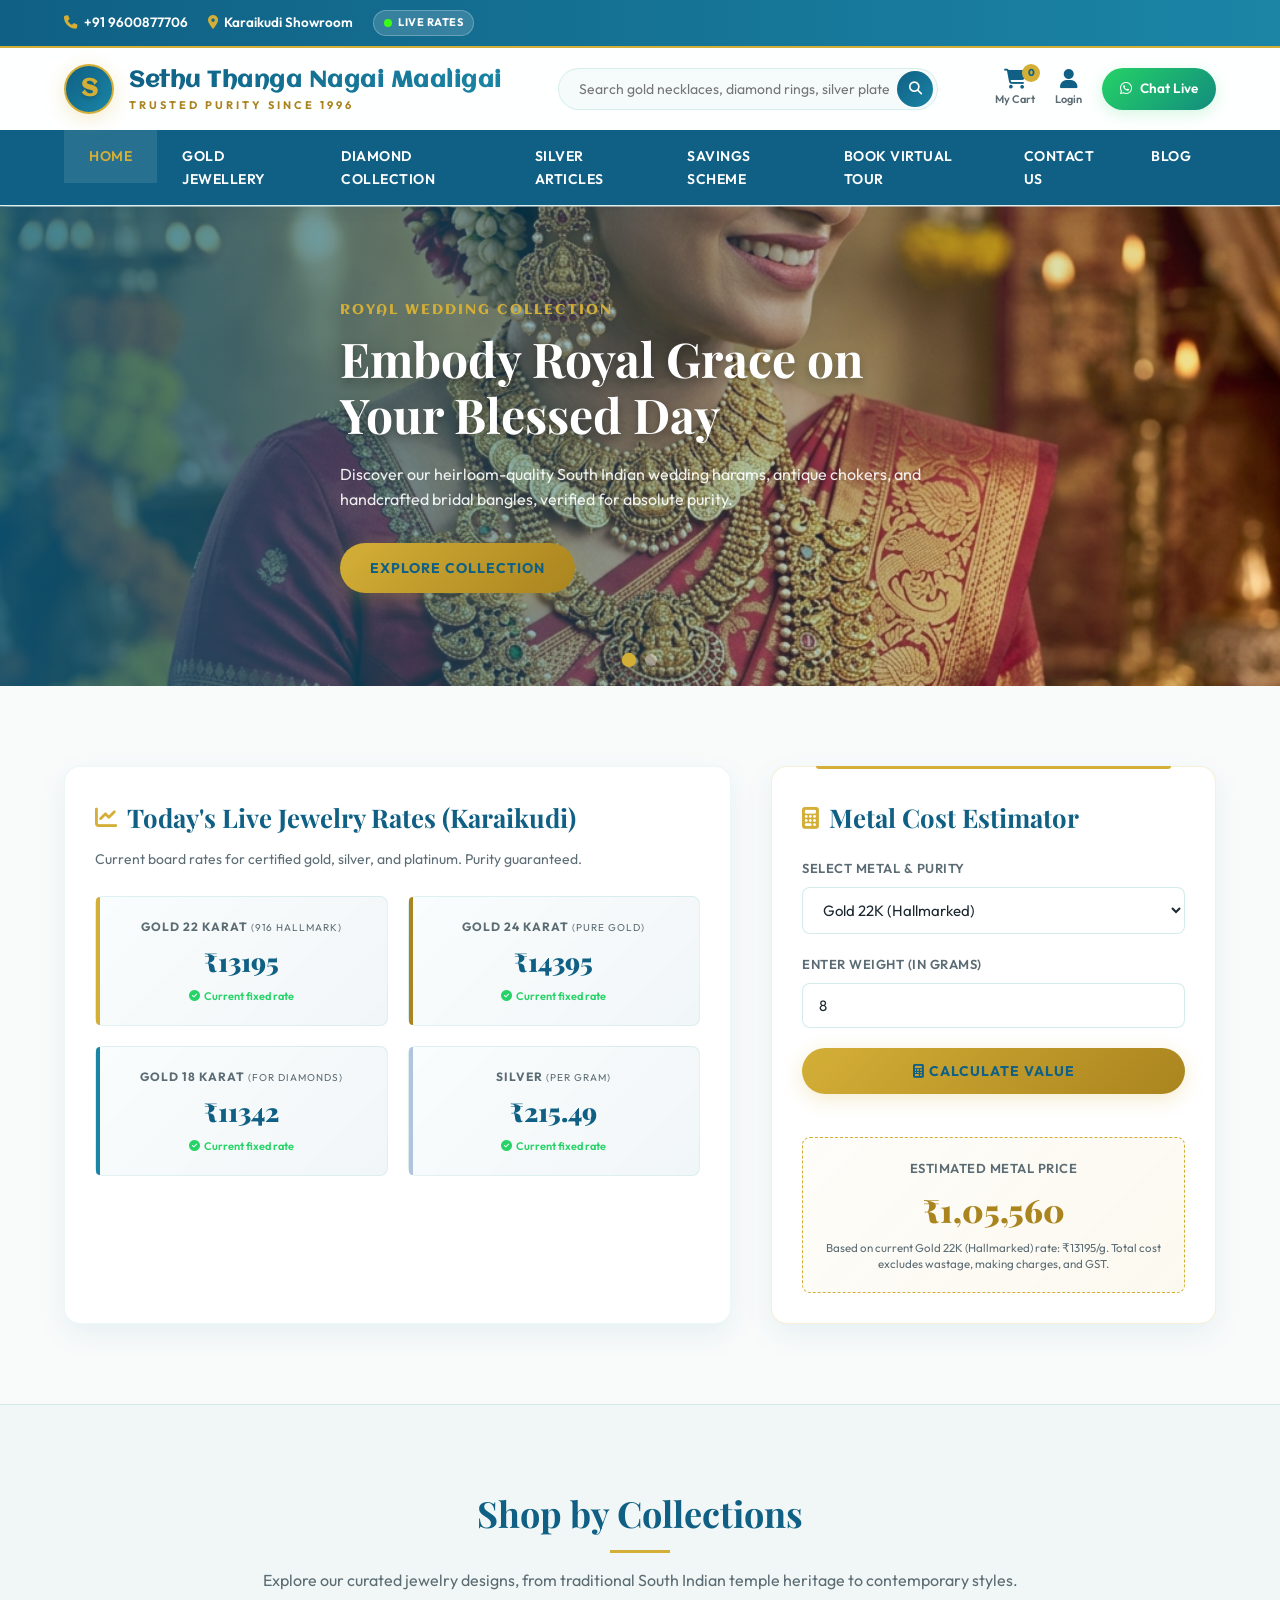
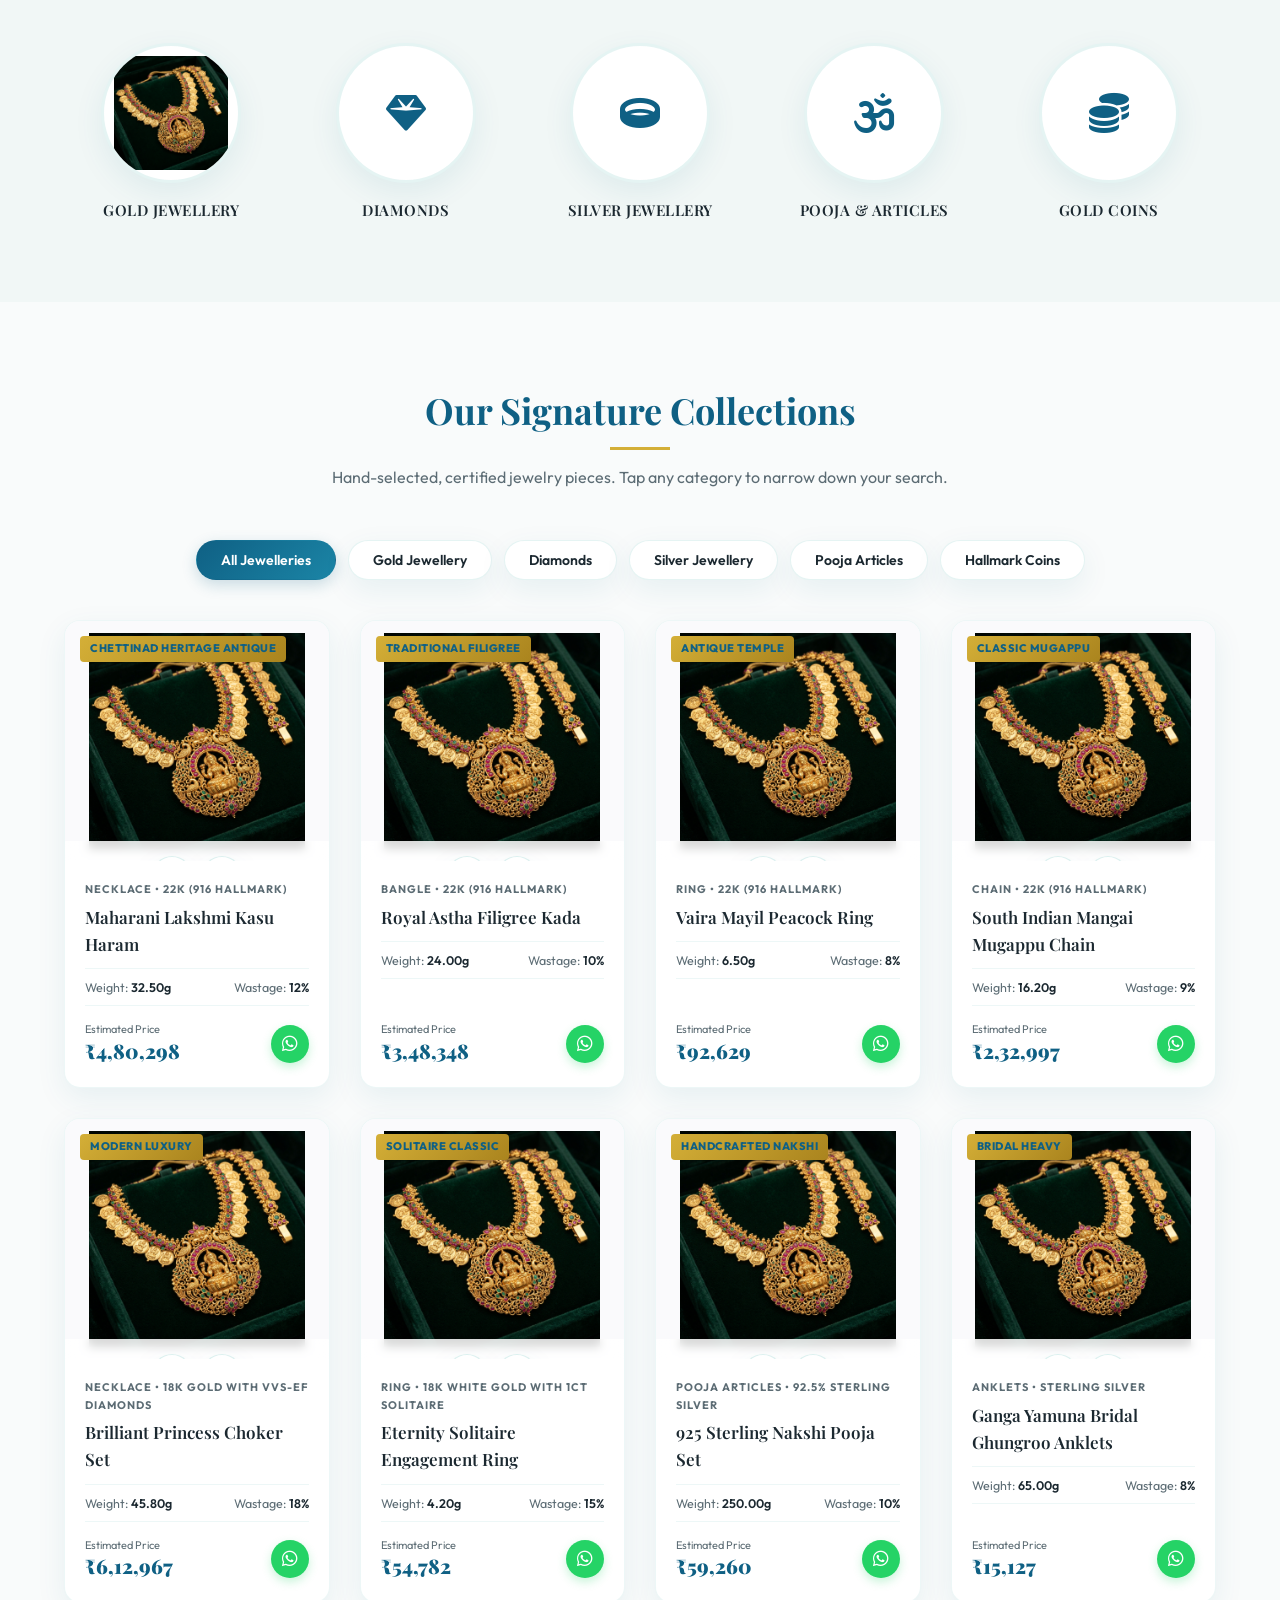
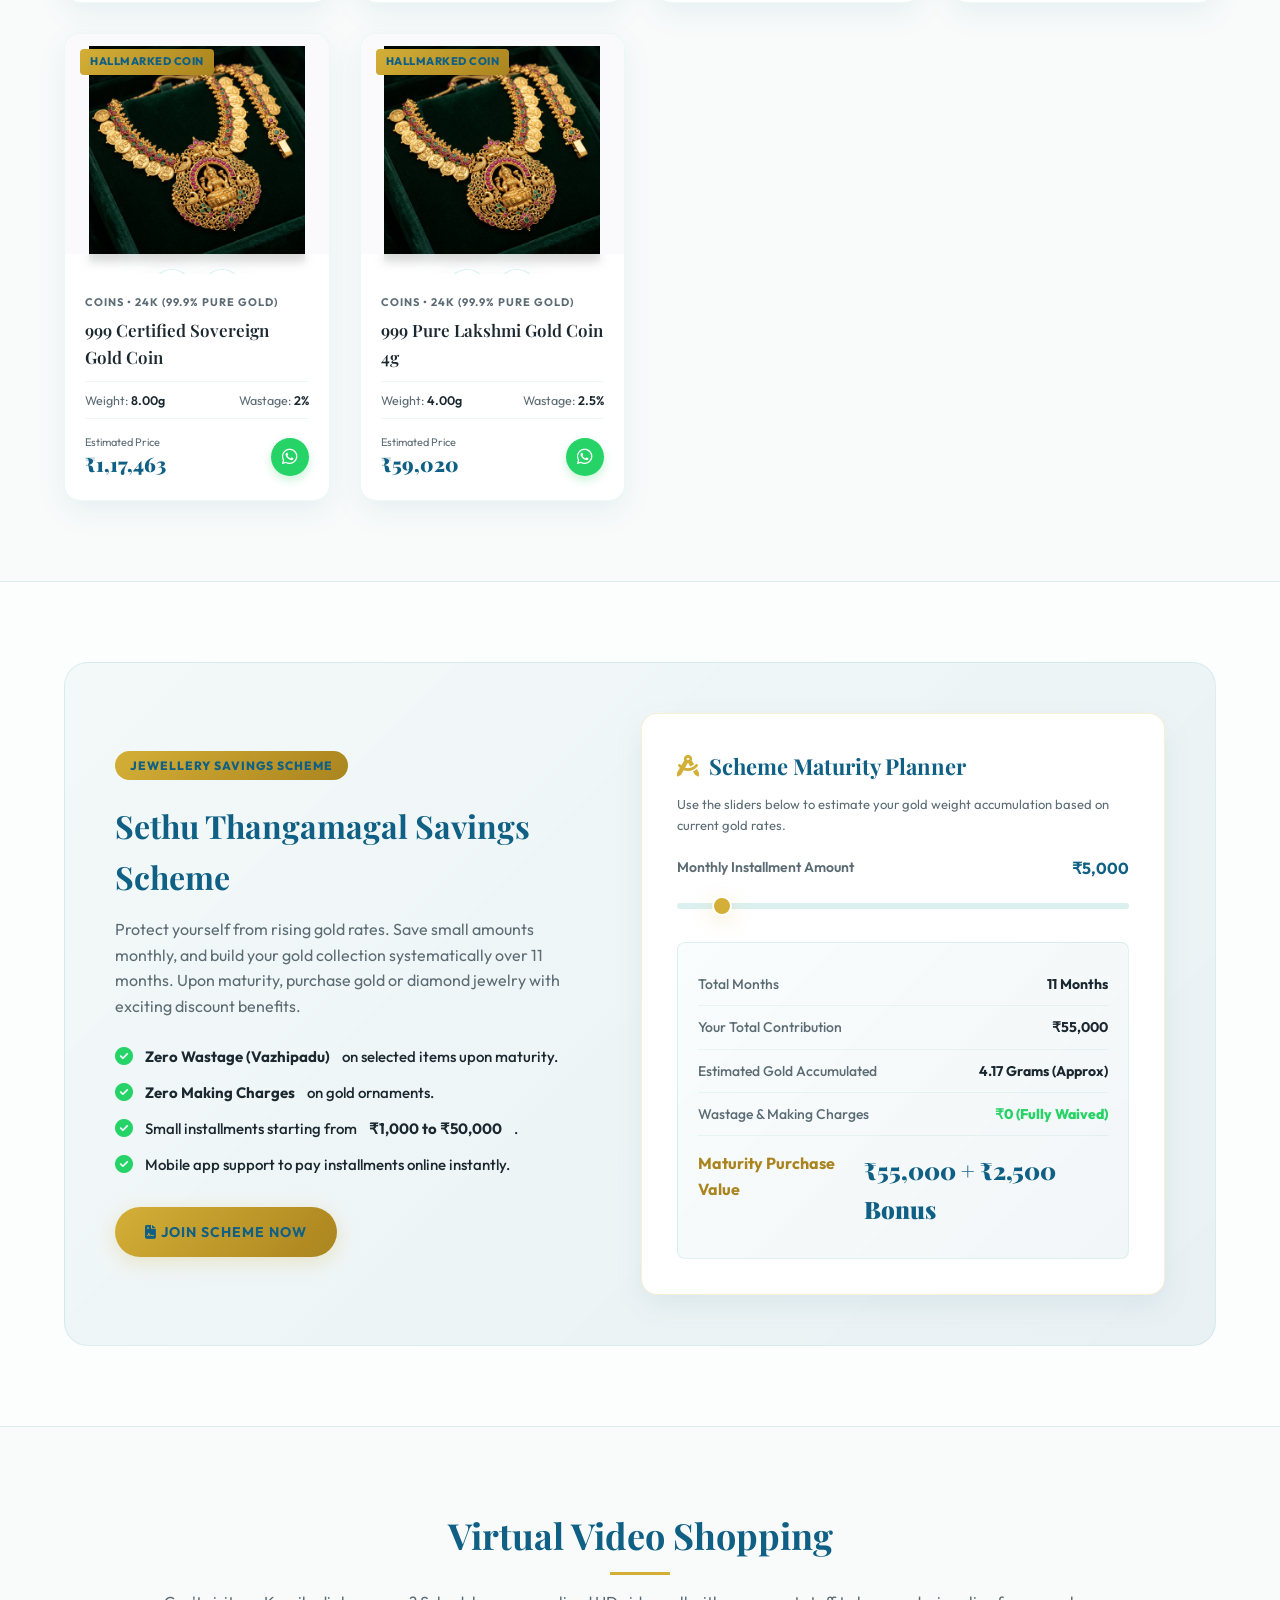
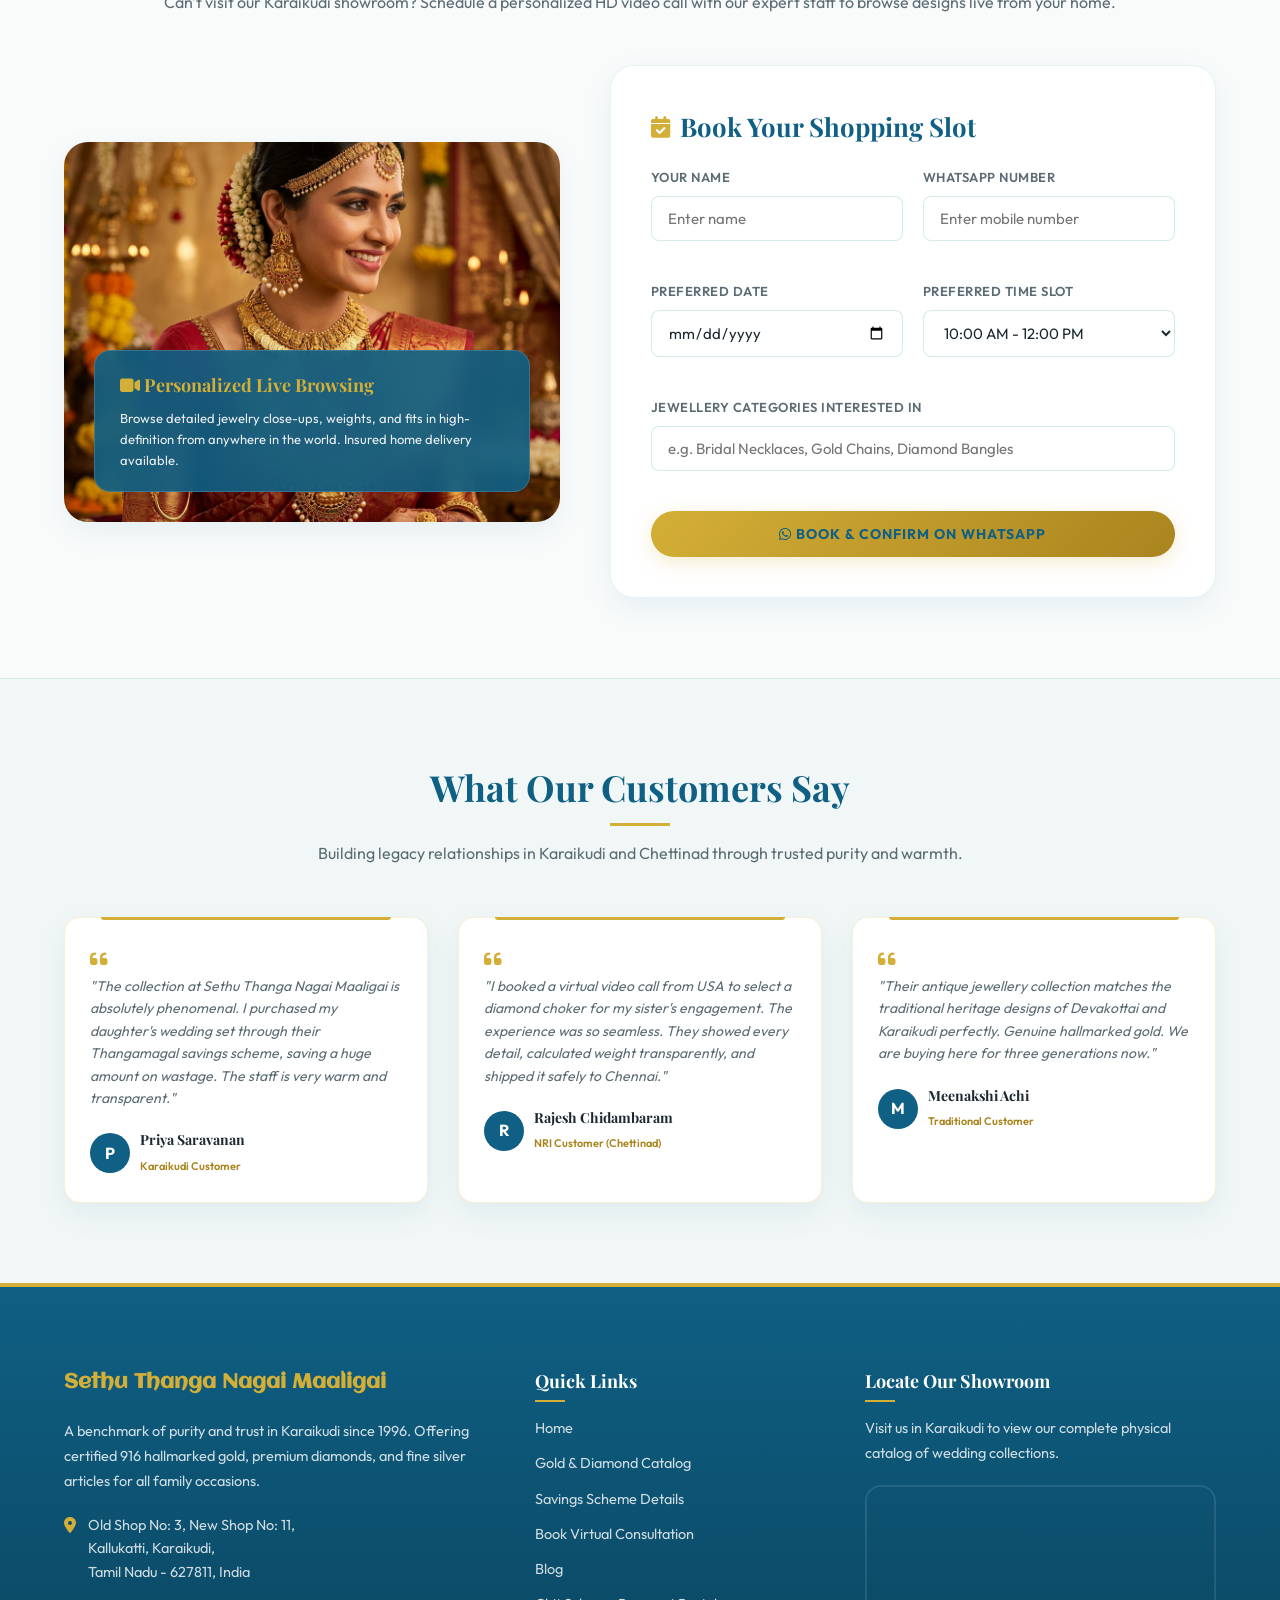
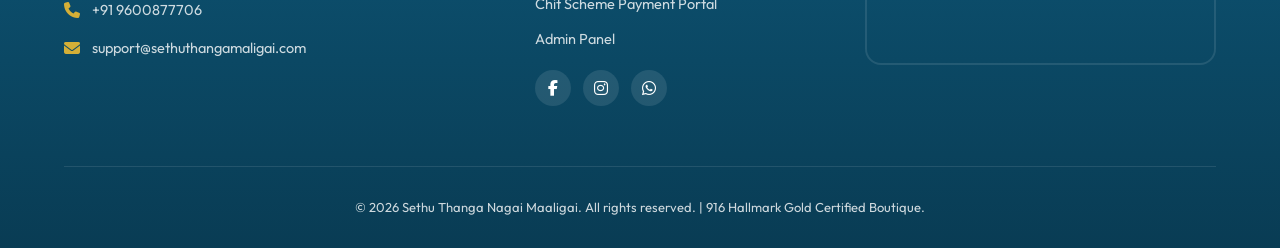
<file: project/index.html>
<!DOCTYPE html>
<html lang="en">

<head>
    <meta charset="UTF-8">
    <meta name="viewport" content="width=device-width, initial-scale=1.0">
    <title>Sethu Thanga Nagai Maaligai | Gold, Silver & Diamond Jewellery - Karaikudi</title>

    <!-- SEO Meta Tags -->
    <meta name="description"
        content="Sethu Thanga Nagai Maaligai is your trusted boutique for gold, diamond, and silver jewelry in Kallukatti, Karaikudi. Explore our bridal sets, savings schemes, and live gold rates.">
    <meta name="keywords"
        content="Sethu Thanga Maligai, Karaikudi jewelry, gold jewelry, diamond necklace, silver articles, gold savings scheme, live gold rate Karaikudi">
    <meta name="author" content="Sethu Thanga Nagai Maaligai">

    <!-- CSS Stylesheets -->
    <link rel="stylesheet" href="index.css">

    <!-- FontAwesome Icons -->
    <link rel="stylesheet" href="https://cdnjs.cloudflare.com/ajax/libs/font-awesome/6.4.0/css/all.min.css">
</head>

<body>

    <!-- TOP BAR LIVE RATES TICKER -->
    <div class="top-bar-ticker" id="topBar">
        <div class="container">
            <div class="ticker-contact-info">
                <a href="tel:+919600877706" id="topPhone"><i class="fa-solid fa-phone"></i> +91 9600877706</a>
                <a href="#showroom" id="topLoc"><i class="fa-solid fa-location-dot"></i> Karaikudi Showroom</a>
            </div>
            <div class="live-ticker-wrap">
                <div class="live-indicator">
                    <span class="pulse"></span> LIVE RATES
                </div>
                <div class="rates-marquee" id="ratesMarquee">
                    <span>Gold 22K: <span class="rate-val" id="tickerGold22">₹13,600/g</span></span>
                    <span>Gold 24K: <span class="rate-val" id="tickerGold24">₹14,837/g</span></span>
                    <span>Gold 18K: <span class="rate-val" id="tickerGold18">₹11,370/g</span></span>
                    <span>Silver: <span class="rate-val" id="tickerSilver">₹255/g</span></span>
                    <span>Platinum: <span class="rate-val" id="tickerPlatinum">₹5,040/g</span></span>
                    <span class="upt-time-label">Last updated: <span class="updated-time" id="tickerTime">10:00
                            AM</span></span>
                </div>
            </div>
        </div>
    </div>

    <!-- MAIN BRAND HEADER -->
    <header id="header">
        <div class="container">
            <div class="header-main-row">
                <!-- Brand identity -->
                <a href="#" class="brand-identity" id="brandLogoLink">
                    <div class="brand-emblem">S</div>
                    <div class="brand-meta">
                        <h1>Sethu Thanga Nagai Maaligai</h1>
                        <span>Trusted Purity since 1996</span>
                    </div>
                </a>

                <!-- Search box -->
                <div class="search-box-wrap">
                    <input type="text" id="searchInput"
                        placeholder="Search gold necklaces, diamond rings, silver plates...">
                    <button type="button" id="searchBtn"><i class="fa-solid fa-magnifying-glass"></i></button>
                </div>

                <!-- User actions and WhatsApp quick link -->
                <div class="header-actions">
                    <div class="header-action-btn" id="btnCartToggle">
                        <i class="fa-solid fa-cart-shopping"></i>
                        <span>My Cart</span>
                        <span class="badge" id="cartBadgeCount">0</span>
                    </div>
                    <div class="header-action-btn" id="btnLoginToggle">
                        <i class="fa-solid fa-user"></i>
                        <span>Login</span>
                    </div>
                    <a href="https://wa.me/919600877706?text=Hello%20Sethu%20Thanga%20Nagai%20Maaligai%2C%20I'd%20like%20to%20inquire%20about%20your%20jewelleries%20collections."
                        target="_blank" class="btn-whatsapp-inquiry" id="whatsappQuickContact">
                        <i class="fa-brands fa-whatsapp"></i> Chat Live
                    </a>
                </div>

                <!-- Mobile Navigation Toggle -->
                <button type="button" class="mobile-nav-toggle" id="mobileMenuBtn" aria-label="Toggle Menu">
                    <i class="fa-solid fa-bars"></i>
                </button>
            </div>
        </div>

        <!-- NAVIGATION MENU BAR -->
        <div class="nav-bar-row" id="navigationBar">
            <div class="container">
                <ul class="nav-links" id="navLinks">
                    <li class="active"><a href="#home">Home</a></li>
                    <li><a href="#collections">Gold Jewellery</a></li>
                    <li><a href="#collections">Diamond Collection</a></li>
                    <li><a href="#collections">Silver Articles</a></li>
                    <li><a href="scheme.html">Savings Scheme</a></li>
                    <li><a href="#virtual-shopping">Book Virtual Tour</a></li>
                    <li><a href="#showroom">Contact Us</a></li>
                    <li><a href="blog.html">Blog</a></li>
                </ul>
            </div>
        </div>
    </header>

    <!-- MAIN HOME AREA -->
    <main id="home">

        <!-- HERO BANNER CAROUSEL -->
        <section class="hero-slider-container" id="heroSlider">
            <!-- Slide 1 -->
            <div class="hero-slide active" style="background-image: url('assets/wedding_banner.png');">
                <div class="container">
                    <div class="hero-content">
                        <span>Royal Wedding Collection</span>
                        <h2>Embody Royal Grace on Your Blessed Day</h2>
                        <p>Discover our heirloom-quality South Indian wedding harams, antique chokers, and handcrafted
                            bridal bangles, verified for absolute purity.</p>
                        <a href="#collections" class="btn-luxury">Explore Collection</a>
                    </div>
                </div>
            </div>

            <!-- Slide 2 -->
            <div class="hero-slide"
                style="background-image: url('assets/wedding_banner.png'); filter: hue-rotate(45deg);">
                <div class="container">
                    <div class="hero-content">
                        <span>Sethu Thangamagal Scheme</span>
                        <h2>Invest in Gold Wisely and Save Big</h2>
                        <p>Join our popular 11-month gold savings scheme. Get zero wastage (Vazhipadu) and zero making
                            charges on maturity. Start with just ₹1,000/month.</p>
                        <a href="#savings-scheme" class="btn-luxury">Plan Your Savings</a>
                    </div>
                </div>
            </div>

            <!-- Slider dots -->
            <div class="slider-dots" id="sliderDots">
                <button class="slider-dot active" data-index="0" aria-label="Slide 1"></button>
                <button class="slider-dot" data-index="1" aria-label="Slide 2"></button>
            </div>
        </section>

        <!-- LIVE RATE BOARD & METAL RATE CALCULATOR -->
        <section class="section-padding" id="rates-board-section">
            <div class="container">
                <div class="live-rates-calculator-row">
                    <!-- Rates Display Board -->
                    <div class="live-rates-card">
                        <div class="calc-title">
                            <i class="fa-solid fa-chart-line"></i>
                            <h3>Today's Live Jewelry Rates (Karaikudi)</h3>
                        </div>
                        <p style="color: var(--text-muted); font-size:14px; margin-top: -10px; margin-bottom: 15px;">
                            Current board rates for certified gold, silver, and platinum. Purity guaranteed.
                        </p>

                        <div class="rates-grid">
                            <div class="rate-box gold-22k">
                                <span class="rate-label">Gold 22 Karat <span
                                        style="font-size: 10px; font-weight: normal;">(916 Hallmark)</span></span>
                                <div class="rate-price" id="boardGold22">₹7,250</div>
                                <span class="rate-change up" id="changeGold22"><i
                                        class="fa-solid fa-circle-chevron-up"></i> +₹15 (0.21%)</span>
                            </div>
                            <div class="rate-box gold-24k">
                                <span class="rate-label">Gold 24 Karat <span
                                        style="font-size: 10px; font-weight: normal;">(Pure Gold)</span></span>
                                <div class="rate-price" id="boardGold24">₹7,910</div>
                                <span class="rate-change up" id="changeGold24"><i
                                        class="fa-solid fa-circle-chevron-up"></i> +₹20 (0.25%)</span>
                            </div>
                            <div class="rate-box gold-18k">
                                <span class="rate-label">Gold 18 Karat <span
                                        style="font-size: 10px; font-weight: normal;">(For Diamonds)</span></span>
                                <div class="rate-price" id="boardGold18">₹5,930</div>
                                <span class="rate-change up" id="changeGold18"><i
                                        class="fa-solid fa-circle-chevron-up"></i> +₹10 (0.17%)</span>
                            </div>
                            <div class="rate-box silver">
                                <span class="rate-label">Silver <span style="font-size: 10px; font-weight: normal;">(Per
                                        Gram)</span></span>
                                <div class="rate-price" id="boardSilver">₹92.50</div>
                                <span class="rate-change down" id="changeSilver"><i
                                        class="fa-solid fa-circle-chevron-down"></i> -₹0.20 (-0.22%)</span>
                            </div>
                        </div>
                    </div>

                    <!-- Interactive Weight Calculator -->
                    <div class="calculator-card">
                        <div class="calc-title">
                            <i class="fa-solid fa-calculator"></i>
                            <h3>Metal Cost Estimator</h3>
                        </div>
                        <form id="metalCalcForm">
                            <div class="form-group">
                                <label for="calcMetalType">Select Metal & Purity</label>
                                <select id="calcMetalType">
                                    <option value="gold22">Gold 22K (Hallmarked)</option>
                                    <option value="gold24">Gold 24K (Pure)</option>
                                    <option value="gold18">Gold 18K (Diamond Grade)</option>
                                    <option value="silver">Fine Silver</option>
                                </select>
                            </div>
                            <div class="form-group">
                                <label for="calcWeight">Enter Weight (in Grams)</label>
                                <input type="number" id="calcWeight" value="8" min="0.1" step="0.01"
                                    placeholder="e.g. 8 grams (1 sovereign)">
                            </div>
                            <button type="submit" class="btn-luxury calc-submit-btn"><i
                                    class="fa-solid fa-calculator"></i> Calculate Value</button>
                        </form>

                        <div class="calc-result">
                            <span>Estimated Metal Price</span>
                            <div class="calc-result-price" id="calcTotalPrice">₹58,000</div>
                            <div class="calc-result-details" id="calcDetailText">Based on live 22K Gold rate: ₹7,250/g.
                                (Excludes local making charges and GST).</div>
                        </div>
                    </div>
                </div>
            </div>
        </section>

        <!-- CATEGORIES BROWSER -->
        <section class="section-padding" style="background-color: #f1f7f6; border-top: 1px solid var(--border-glass);"
            id="categories">
            <div class="container">
                <div class="section-header">
                    <h2>Shop by Collections</h2>
                    <p>Explore our curated jewelry designs, from traditional South Indian temple heritage to
                        contemporary styles.</p>
                </div>

                <div class="categories-circles-row">
                    <div class="category-circle-card" data-category="gold">
                        <div class="circle-img-wrap">
                            <img src="assets/gold_necklace.png" alt="Gold Jewellery">
                        </div>
                        <h4>Gold Jewellery</h4>
                    </div>
                    <div class="category-circle-card" data-category="diamond">
                        <div class="circle-img-wrap">
                            <i class="fa-solid fa-gem circle-icon"></i>
                        </div>
                        <h4>Diamonds</h4>
                    </div>
                    <div class="category-circle-card" data-category="silver-jewellery">
                        <div class="circle-img-wrap">
                            <i class="fa-solid fa-ring circle-icon"></i>
                        </div>
                        <h4>Silver Jewellery</h4>
                    </div>
                    <div class="category-circle-card" data-category="silver-articles">
                        <div class="circle-img-wrap">
                            <i class="fa-solid fa-om circle-icon"></i>
                        </div>
                        <h4>Pooja & Articles</h4>
                    </div>
                    <div class="category-circle-card" data-category="coins">
                        <div class="circle-img-wrap">
                            <i class="fa-solid fa-coins circle-icon"></i>
                        </div>
                        <h4>Gold Coins</h4>
                    </div>
                </div>
            </div>
        </section>

        <!-- PRODUCT CATALOG WITH INTERACTIVE FILTERING -->
        <section class="section-padding" id="collections">
            <div class="container">
                <div class="section-header">
                    <h2>Our Signature Collections</h2>
                    <p>Hand-selected, certified jewelry pieces. Tap any category to narrow down your search.</p>
                </div>

                <!-- Filter Tabs -->
                <div class="filter-tabs-row" id="filterTabs">
                    <button class="filter-tab active" data-filter="all">All Jewelleries</button>
                    <button class="filter-tab" data-filter="gold">Gold Jewellery</button>
                    <button class="filter-tab" data-filter="diamond">Diamonds</button>
                    <button class="filter-tab" data-filter="silver-jewellery">Silver Jewellery</button>
                    <button class="filter-tab" data-filter="silver-articles">Pooja Articles</button>
                    <button class="filter-tab" data-filter="coins">Hallmark Coins</button>
                </div>

                <!-- Products Grid -->
                <div class="products-grid" id="productsGrid">
                    <!-- Products will be dynamically populated by app.js -->
                </div>
            </div>
        </section>

        <!-- CHIT SAVINGS SCHEME (STM THANGAMAGAL SCHEME) -->
        <section class="section-padding" id="savings-scheme"
            style="background-color: #fcfdfd; border-top: 1px solid var(--border-glass); border-bottom: 1px solid var(--border-glass);">
            <div class="container">
                <div class="scheme-bg-row">
                    <!-- Scheme Info -->
                    <div class="scheme-text-area">
                        <span class="scheme-badge">Jewellery Savings Scheme</span>
                        <h3>Sethu Thangamagal Savings Scheme</h3>
                        <p>Protect yourself from rising gold rates. Save small amounts monthly, and build your gold
                            collection systematically over 11 months. Upon maturity, purchase gold or diamond jewelry
                            with exciting discount benefits.</p>

                        <ul class="scheme-features-list">
                            <li><i class="fa-solid fa-circle-check"></i> <strong>Zero Wastage (Vazhipadu)</strong> on
                                selected items upon maturity.</li>
                            <li><i class="fa-solid fa-circle-check"></i> <strong>Zero Making Charges</strong> on gold
                                ornaments.</li>
                            <li><i class="fa-solid fa-circle-check"></i> Small installments starting from <strong>₹1,000
                                    to ₹50,000</strong>.</li>
                            <li><i class="fa-solid fa-circle-check"></i> Mobile app support to pay installments online
                                instantly.</li>
                        </ul>

                        <a href="https://wa.me/919600877706?text=I%20am%20interested%20in%20joining%20the%20Sethu%20Thangamagal%20Savings%20Scheme.%20Please%20send%20details."
                            target="_blank" class="btn-luxury"><i class="fa-solid fa-file-contract"></i> Join Scheme
                            Now</a>
                    </div>

                    <!-- Scheme Calculator Card -->
                    <div class="scheme-calculator-container">
                        <div class="calc-title">
                            <i class="fa-solid fa-compass-drafting"></i>
                            <h4>Scheme Maturity Planner</h4>
                        </div>
                        <p style="color: var(--text-muted); font-size:13px; margin-top: -10px; margin-bottom: 20px;">Use
                            the sliders below to estimate your gold weight accumulation based on current gold rates.</p>

                        <div class="scheme-slider-group">
                            <label for="schemeMonthlyPay">
                                <span>Monthly Installment Amount</span>
                                <span class="highlight-val">₹<span id="schemeMonthlyVal">5,000</span></span>
                            </label>
                            <input type="range" id="schemeMonthlyPay" min="1000" max="50000" step="1000" value="5000">
                        </div>

                        <div class="scheme-results-board">
                            <div class="board-row">
                                <span class="label">Total Months</span>
                                <span class="val">11 Months</span>
                            </div>
                            <div class="board-row">
                                <span class="label">Your Total Contribution</span>
                                <span class="val" id="schemeTotalInvest">₹55,000</span>
                            </div>
                            <div class="board-row">
                                <span class="label">Estimated Gold Accumulated</span>
                                <span class="val" id="schemeGoldAcc">7.59 Grams (Approx)</span>
                            </div>
                            <div class="board-row">
                                <span class="label">Wastage & Making Charges</span>
                                <span class="val" style="color: #25D366; font-weight: 800;">₹0 (Fully Waived)</span>
                            </div>
                            <div class="board-row highlighted-row">
                                <span class="label">Maturity Purchase Value</span>
                                <span class="val" id="schemeMaturityVal">₹55,000 + Bonus</span>
                            </div>
                        </div>
                    </div>
                </div>
            </div>
        </section>

        <!-- VIRTUAL SHOPPING APPOINTMENT SECTION -->
        <section class="section-padding" id="virtual-shopping">
            <div class="container">
                <div class="section-header">
                    <h2>Virtual Video Shopping</h2>
                    <p>Can't visit our Karaikudi showroom? Schedule a personalized HD video call with our expert staff
                        to browse designs live from your home.</p>
                </div>

                <div class="virtual-shop-grid">
                    <!-- Left Visual Card -->
                    <div class="virtual-shop-visual">
                        <img src="assets/wedding_banner.png" alt="Virtual Shopping Experience">
                        <div class="visual-overlay-card">
                            <h4><i class="fa-solid fa-video"></i> Personalized Live Browsing</h4>
                            <p>Browse detailed jewelry close-ups, weights, and fits in high-definition from anywhere in
                                the world. Insured home delivery available.</p>
                        </div>
                    </div>

                    <!-- Right Booking Card -->
                    <div class="booking-form-card">
                        <div class="calc-title">
                            <i class="fa-solid fa-calendar-check"></i>
                            <h3>Book Your Shopping Slot</h3>
                        </div>

                        <form id="virtualBookingForm">
                            <div class="booking-form-grid">
                                <div class="form-group">
                                    <label for="bookName">Your Name</label>
                                    <input type="text" id="bookName" placeholder="Enter name" required>
                                </div>
                                <div class="form-group">
                                    <label for="bookPhone">WhatsApp Number</label>
                                    <input type="tel" id="bookPhone" placeholder="Enter mobile number" required>
                                </div>
                                <div class="form-group">
                                    <label for="bookDate">Preferred Date</label>
                                    <input type="date" id="bookDate" required>
                                </div>
                                <div class="form-group">
                                    <label for="bookTime">Preferred Time Slot</label>
                                    <select id="bookTime">
                                        <option value="10:00 AM - 12:00 PM">10:00 AM - 12:00 PM</option>
                                        <option value="12:00 PM - 02:00 PM">12:00 PM - 02:00 PM</option>
                                        <option value="03:00 PM - 05:00 PM">03:00 PM - 05:00 PM</option>
                                        <option value="05:00 PM - 07:00 PM">05:00 PM - 07:00 PM</option>
                                    </select>
                                </div>
                                <div class="form-group form-full-width">
                                    <label for="bookNotes">Jewellery Categories Interested In</label>
                                    <input type="text" id="bookNotes"
                                        placeholder="e.g. Bridal Necklaces, Gold Chains, Diamond Bangles">
                                </div>
                                <button type="submit" class="btn-luxury form-full-width" id="btnBookAppointment"><i
                                        class="fa-brands fa-whatsapp"></i> Book & Confirm on WhatsApp</button>
                            </div>
                        </form>
                    </div>
                </div>
            </div>
        </section>

        <!-- CUSTOMER TESTIMONIALS -->
        <section class="section-padding" style="background-color: #f1f7f6; border-top: 1px solid var(--border-glass);"
            id="testimonials">
            <div class="container">
                <div class="section-header">
                    <h2>What Our Customers Say</h2>
                    <p>Building legacy relationships in Karaikudi and Chettinad through trusted purity and warmth.</p>
                </div>

                <div class="products-grid" style="grid-template-columns: repeat(3, 1fr); gap: 30px;"
                    id="testimonialsGrid">
                    <!-- Card 1 -->
                    <div class="calculator-card" style="padding: 25px;">
                        <span style="color: var(--gold-primary); font-size: 20px;"><i
                                class="fa-solid fa-quote-left"></i></span>
                        <p
                            style="font-size: 14px; color: var(--text-muted); font-style: italic; margin-bottom: 20px; line-height: 1.6;">
                            "The collection at Sethu Thanga Nagai Maaligai is absolutely phenomenal. I purchased my
                            daughter's wedding set through their Thangamagal savings scheme, saving a huge amount on
                            wastage. The staff is very warm and transparent."</p>
                        <div style="display: flex; align-items: center; gap: 10px;">
                            <div
                                style="width: 40px; height: 40px; border-radius: 50%; background: var(--teal-dark); color: white; display: flex; align-items: center; justify-content: center; font-weight: bold;">
                                P</div>
                            <div>
                                <h4 style="font-size: 14px; font-weight: 700; color: var(--text-dark);">Priya Saravanan
                                </h4>
                                <span style="font-size: 11px; color: var(--gold-dark); font-weight: 600;">Karaikudi
                                    Customer</span>
                            </div>
                        </div>
                    </div>

                    <!-- Card 2 -->
                    <div class="calculator-card" style="padding: 25px;">
                        <span style="color: var(--gold-primary); font-size: 20px;"><i
                                class="fa-solid fa-quote-left"></i></span>
                        <p
                            style="font-size: 14px; color: var(--text-muted); font-style: italic; margin-bottom: 20px; line-height: 1.6;">
                            "I booked a virtual video call from USA to select a diamond choker for my sister's
                            engagement. The experience was so seamless. They showed every detail, calculated weight
                            transparently, and shipped it safely to Chennai."</p>
                        <div style="display: flex; align-items: center; gap: 10px;">
                            <div
                                style="width: 40px; height: 40px; border-radius: 50%; background: var(--teal-dark); color: white; display: flex; align-items: center; justify-content: center; font-weight: bold;">
                                R</div>
                            <div>
                                <h4 style="font-size: 14px; font-weight: 700; color: var(--text-dark);">Rajesh
                                    Chidambaram</h4>
                                <span style="font-size: 11px; color: var(--gold-dark); font-weight: 600;">NRI Customer
                                    (Chettinad)</span>
                            </div>
                        </div>
                    </div>

                    <!-- Card 3 -->
                    <div class="calculator-card" style="padding: 25px;">
                        <span style="color: var(--gold-primary); font-size: 20px;"><i
                                class="fa-solid fa-quote-left"></i></span>
                        <p
                            style="font-size: 14px; color: var(--text-muted); font-style: italic; margin-bottom: 20px; line-height: 1.6;">
                            "Their antique jewellery collection matches the traditional heritage designs of Devakottai
                            and Karaikudi perfectly. Genuine hallmarked gold. We are buying here for three generations
                            now."</p>
                        <div style="display: flex; align-items: center; gap: 10px;">
                            <div
                                style="width: 40px; height: 40px; border-radius: 50%; background: var(--teal-dark); color: white; display: flex; align-items: center; justify-content: center; font-weight: bold;">
                                M</div>
                            <div>
                                <h4 style="font-size: 14px; font-weight: 700; color: var(--text-dark);">Meenakshi Achi
                                </h4>
                                <span style="font-size: 11px; color: var(--gold-dark); font-weight: 600;">Traditional
                                    Customer</span>
                            </div>
                        </div>
                    </div>
                </div>
            </div>
        </section>
    </main>

    <!-- FOOTER & SHOWROOM LOCATION -->
    <footer id="showroom">
        <div class="container">
            <div class="footer-grid">
                <!-- Col 1: Store profile -->
                <div class="footer-col">
                    <h3>Sethu Thanga Nagai Maaligai</h3>
                    <p>A benchmark of purity and trust in Karaikudi since 1996. Offering certified 916 hallmarked gold,
                        premium diamonds, and fine silver articles for all family occasions.</p>

                    <ul class="footer-contact-list">
                        <li>
                            <i class="fa-solid fa-location-dot"></i>
                            <span>Old Shop No: 3, New Shop No: 11,<br>Kallukatti, Karaikudi,<br>Tamil Nadu - 627811,
                                India</span>
                        </li>
                        <li>
                            <i class="fa-solid fa-phone"></i>
                            <span>+91 9600877706</span>
                        </li>
                        <li>
                            <i class="fa-solid fa-envelope"></i>
                            <span>support@sethuthangamaligai.com</span>
                        </li>
                    </ul>
                </div>

                <!-- Col 2: Navigation Links -->
                <div class="footer-col">
                    <h4>Quick Links</h4>
                    <ul class="footer-links-list">
                        <li><a href="#home">Home</a></li>
                        <li><a href="#collections">Gold & Diamond Catalog</a></li>
                        <li><a href="scheme.html">Savings Scheme Details</a></li>
                        <li><a href="#virtual-shopping">Book Virtual Consultation</a></li>
                        <li><a href="blog.html">Blog</a></li>
                        <li><a href="https://chitsavings.sethuthangamaligai.com/scheme.aspx" target="_blank">Chit Scheme
                                Payment Portal</a></li>
                        <li><a href="admin/">Admin Panel</a></li>
                    </ul>

                    <div class="social-links">
                        <a href="https://www.facebook.com/sethujewellers/" target="_blank" class="social-btn"
                            aria-label="Facebook"><i class="fa-brands fa-facebook-f"></i></a>
                        <a href="https://www.instagram.com/sethuthanganagaimaaligai/" target="_blank" class="social-btn"
                            aria-label="Instagram"><i class="fa-brands fa-instagram"></i></a>
                        <a href="https://wa.me/919600877706" target="_blank" class="social-btn" aria-label="WhatsApp"><i
                                class="fa-brands fa-whatsapp"></i></a>
                    </div>
                </div>

                <!-- Col 3: Location Map -->
                <div class="footer-col">
                    <h4>Locate Our Showroom</h4>
                    <p>Visit us in Karaikudi to view our complete physical catalog of wedding collections.</p>
                    <div class="map-wrapper">
                        <!-- Embedded STM Google Map -->
                        <iframe
                            src="https://www.google.com/maps/embed?pb=!1m14!1m8!1m3!1d15713.53148129023!2d78.765314!3d10.067681!3m2!1i1024!2i768!4f13.1!3m3!1m2!1s0x3b00675f5761e7a1%3A0xa8ce43df1e9c0fb6!2sSETHU%20THANGA%20NAGAI%20MAALIGAI!5e0!3m2!1sen!2sin!4v1759156630582!5m2!1sen!2sin"
                            allowfullscreen="" loading="lazy" referrerpolicy="no-referrer-when-downgrade"
                            title="Google Map of Showroom Location"></iframe>
                    </div>
                </div>
            </div>

            <!-- Bottom Copyright -->
            <div class="footer-bottom">
                <p>&copy; 2026 Sethu Thanga Nagai Maaligai. All rights reserved. | 916 Hallmark Gold Certified Boutique.
                </p>
            </div>
        </div>
    </footer>

    <!-- DYNAMIC QUICK VIEW MODAL WINDOW -->
    <div class="modal-overlay" id="quickViewModal">
        <div class="modal-card">
            <button type="button" class="modal-close-btn" id="modalCloseBtn" aria-label="Close modal">&times;</button>
            <div class="modal-body">
                <div class="modal-img-wrap">
                    <img id="modalProductImage" src="assets/gold_necklace.png" alt="Jewelry Image">
                </div>
                <div class="modal-info-wrap">
                    <h3 id="modalProductName">Intricate Temple Gold Necklace</h3>

                    <div class="modal-specs-table">
                        <div class="modal-spec-row">
                            <span class="label">Metal Category</span>
                            <span class="val" id="modalProductCategory">Gold Jewellery</span>
                        </div>
                        <div class="modal-spec-row">
                            <span class="label">Estimated Weight</span>
                            <span class="val" id="modalProductWeight">12.50 Grams</span>
                        </div>
                        <div class="modal-spec-row">
                            <span class="label">Purity Grade</span>
                            <span class="val" id="modalProductPurity">22K (916 Hallmarked)</span>
                        </div>
                        <div class="modal-spec-row">
                            <span class="label">Design Type</span>
                            <span class="val" id="modalProductStyle">Traditional Antique</span>
                        </div>
                    </div>

                    <div class="modal-price-box">
                        <span class="price-title">Est. Product Price</span>
                        <span class="price-val" id="modalProductPrice">₹90,625</span>
                    </div>

                    <div class="modal-action-row">
                        <a href="#" target="_blank" class="modal-whatsapp-btn" id="modalWhatsappLink">
                            <i class="fa-brands fa-whatsapp"></i> Inquire on WhatsApp
                        </a>
                        <button type="button" class="modal-add-cart-btn" id="modalAddToCartBtn">Add to Cart</button>
                    </div>
                </div>
            </div>
        </div>
    </div>

    <!-- CART SIDE DRAWER -->
    <div class="cart-drawer-overlay" id="cartDrawerOverlay">
        <div class="cart-drawer">
            <div class="cart-header">
                <h3>Your Shopping Cart (<span id="cartCountTitle">0</span>)</h3>
                <button type="button" class="cart-close-btn" id="cartCloseBtn">&times;</button>
            </div>

            <div class="cart-items-container" id="cartItemsList">
                <!-- Cart items will be loaded dynamically by app.js -->
                <div class="cart-empty-state">
                    <i class="fa-solid fa-basket-shopping"></i>
                    <p>Your shopping cart is currently empty.</p>
                </div>
            </div>

            <div class="cart-footer">
                <div class="cart-summary-row">
                    <span>Estimated Total</span>
                    <span class="cart-total-price" id="cartTotalPriceVal">₹0</span>
                </div>
                <p style="font-size: 11px; color: var(--text-muted); margin-bottom: 15px;">*Taxes (3% GST) and custom
                    making charges calculated at checkout.</p>
                <a href="#" class="btn-checkout" id="cartCheckoutBtn">Proceed to Checkout</a>
            </div>
        </div>
    </div>

    <!-- JavaScript Logic -->
    <script src="app.js"></script>
</body>

</html>
</file>
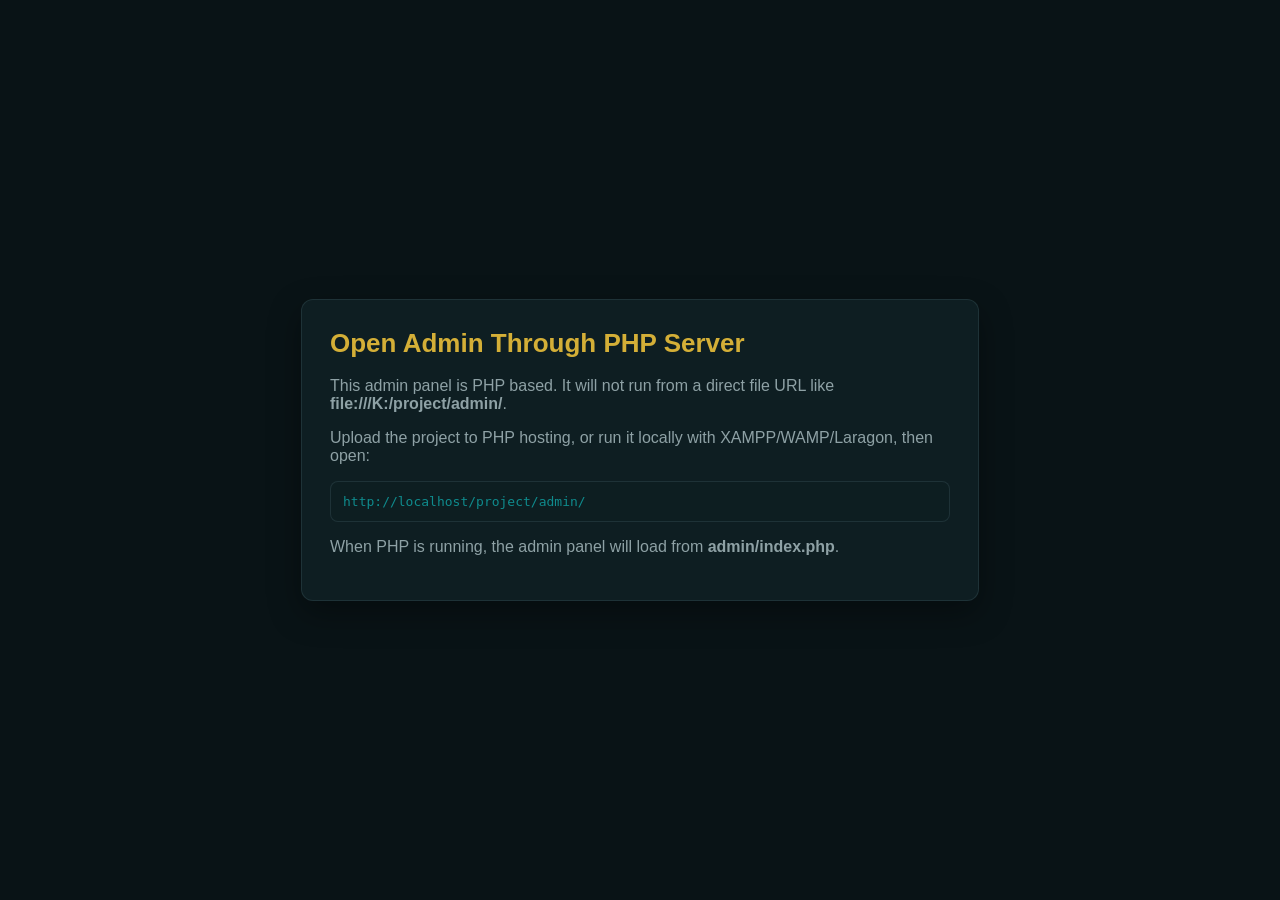
<file: project/admin/index.html>
<!doctype html>
<html lang="en">
<head>
    <meta charset="utf-8">
    <meta name="viewport" content="width=device-width, initial-scale=1">
    <title>Admin Panel Requires PHP</title>
    <style>
        body {
            margin: 0;
            min-height: 100vh;
            display: grid;
            place-items: center;
            font-family: Arial, sans-serif;
            background: #091316;
            color: #f5f8f8;
        }

        main {
            max-width: 620px;
            margin: 24px;
            padding: 28px;
            background: #0e1e22;
            border: 1px solid rgba(147, 197, 203, 0.12);
            border-radius: 12px;
            box-shadow: 0 12px 32px rgba(0, 0, 0, 0.35);
        }

        h1 {
            margin-top: 0;
            font-size: 26px;
            color: #d4af37;
        }

        code {
            display: block;
            margin: 12px 0;
            padding: 12px;
            background: rgba(14, 30, 34, 0.8);
            border: 1px solid rgba(147, 197, 203, 0.12);
            border-radius: 8px;
            color: #0f8b8d;
            overflow-x: auto;
        }
        
        p {
            color: #8ea1a5;
        }
    </style>
</head>
<body>
<main>
    <h1>Open Admin Through PHP Server</h1>
    <p>This admin panel is PHP based. It will not run from a direct file URL like <strong>file:///K:/project/admin/</strong>.</p>
    <p>Upload the project to PHP hosting, or run it locally with XAMPP/WAMP/Laragon, then open:</p>
    <code>http://localhost/project/admin/</code>
    <p>When PHP is running, the admin panel will load from <strong>admin/index.php</strong>.</p>
</main>
</body>
</html>
</file>
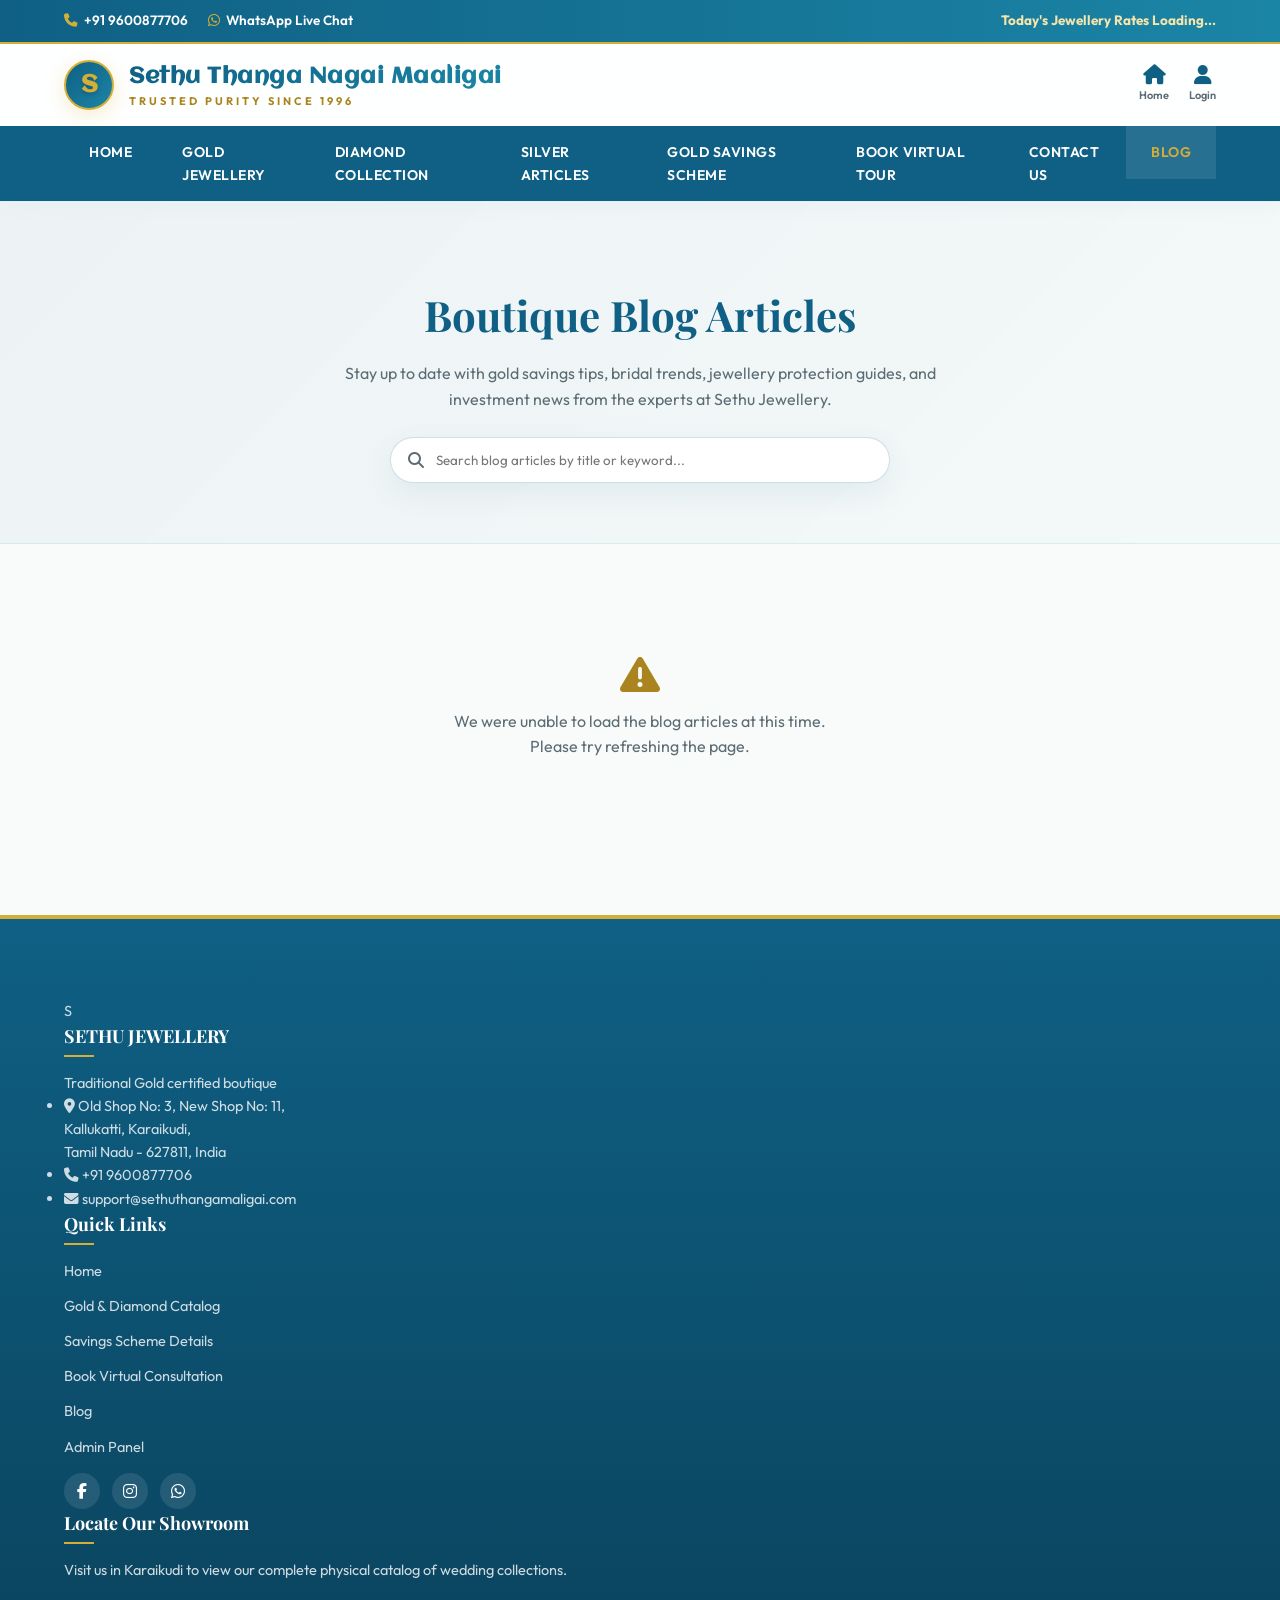
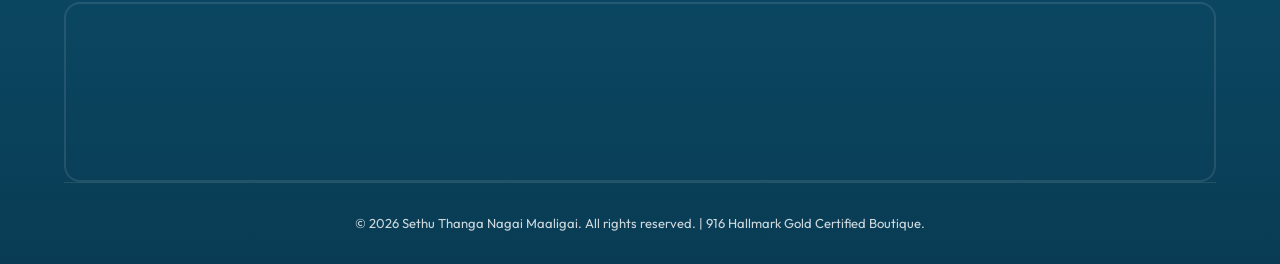
<file: project/blog.html>
<!DOCTYPE html>
<html lang="en">
<head>
    <meta charset="utf-8">
    <meta name="viewport" content="width=device-width, initial-scale=1.0">
    <title>Sethu Jewellery | Boutique Blogs</title>
    
    <!-- Meta Tags for SEO -->
    <meta name="description" content="Discover professional jewelry care tips, gold investment insights, and the latest trends from the specialists at Sethu Thanga Nagai Maaligai.">
    <meta name="author" content="Sethu Jewellery">
    
    <!-- Custom Style Sheet -->
    <link rel="stylesheet" href="index.css">
    
    <!-- FontAwesome & Outfit/Playfair fonts -->
    <link rel="stylesheet" href="https://cdnjs.cloudflare.com/ajax/libs/font-awesome/6.4.0/css/all.min.css">
    <style>
        /* Blog Specific Styles matching the custom design tokens of index.css */
        .blog-hero {
            background: linear-gradient(135deg, rgba(15, 96, 132, 0.05) 0%, rgba(80, 178, 177, 0.03) 100%);
            padding: 80px 0 60px;
            text-align: center;
            border-bottom: 1px solid rgba(80, 178, 177, 0.15);
            margin-bottom: 50px;
            position: relative;
        }
        
        .blog-hero h1 {
            font-size: 42px;
            color: var(--teal-dark);
            margin-bottom: 12px;
        }
        
        .blog-hero p {
            font-size: 16px;
            color: var(--text-muted);
            max-width: 600px;
            margin: 0 auto 24px;
        }

        .search-container {
            max-width: 500px;
            margin: 0 auto;
            position: relative;
        }

        .search-container input {
            width: 100%;
            padding: 14px 20px 14px 45px;
            border: 1px solid rgba(15, 96, 132, 0.2);
            border-radius: 30px;
            background: #ffffff;
            color: var(--text-dark);
            font-family: inherit;
            outline: none;
            box-shadow: var(--shadow-soft);
            transition: var(--transition-smooth);
        }

        .search-container input:focus {
            border-color: var(--teal-mid);
            box-shadow: 0 0 0 3px rgba(27, 133, 166, 0.15);
        }

        .search-container i {
            position: absolute;
            left: 18px;
            top: 50%;
            transform: translateY(-50%);
            color: var(--text-muted);
        }

        .blog-grid {
            display: grid;
            grid-template-columns: repeat(auto-fill, minmax(340px, 1fr));
            gap: 30px;
            margin-bottom: 80px;
        }

        .blog-card {
            background: var(--bg-card);
            border-radius: var(--radius-md);
            border: 1px solid var(--border-glass);
            overflow: hidden;
            box-shadow: var(--shadow-soft);
            transition: var(--transition-smooth);
            display: flex;
            flex-direction: column;
            height: 100%;
            cursor: pointer;
        }

        .blog-card:hover {
            transform: translateY(-8px);
            box-shadow: var(--shadow-hover);
            border-color: rgba(80, 178, 177, 0.35);
        }

        .blog-img-area {
            position: relative;
            height: 220px;
            overflow: hidden;
            background: rgba(15, 96, 132, 0.05);
        }

        .blog-img-area img {
            width: 100%;
            height: 100%;
            object-fit: cover;
            transition: var(--transition-smooth);
        }

        .blog-card:hover .blog-img-area img {
            transform: scale(1.08);
        }

        .blog-card-body {
            padding: 24px;
            display: flex;
            flex-direction: column;
            flex-grow: 1;
        }

        .blog-meta {
            display: flex;
            align-items: center;
            gap: 15px;
            font-size: 12px;
            color: var(--text-muted);
            margin-bottom: 12px;
            font-weight: 500;
        }

        .blog-meta span i {
            margin-right: 4px;
            color: var(--teal-light);
        }

        .blog-card h3 {
            font-size: 20px;
            color: var(--text-dark);
            margin-bottom: 12px;
            line-height: 1.4;
            transition: var(--transition-smooth);
        }

        .blog-card:hover h3 {
            color: var(--teal-dark);
        }

        .blog-excerpt {
            font-size: 14px;
            color: var(--text-muted);
            line-height: 1.6;
            margin-bottom: 20px;
            flex-grow: 1;
        }

        .blog-readmore {
            font-weight: 700;
            font-size: 14px;
            color: var(--teal-mid);
            display: flex;
            align-items: center;
            gap: 6px;
            transition: var(--transition-smooth);
        }

        .blog-card:hover .blog-readmore {
            color: var(--gold-dark);
            transform: translateX(4px);
        }

        /* Blog Reader Modal Overlay */
        .blog-modal {
            position: fixed;
            top: 0;
            left: 0;
            width: 100%;
            height: 100%;
            background: rgba(27, 40, 48, 0.6);
            backdrop-filter: blur(8px);
            z-index: 2000;
            display: flex;
            justify-content: center;
            align-items: center;
            opacity: 0;
            pointer-events: none;
            transition: all 0.4s ease;
        }

        .blog-modal.active {
            opacity: 1;
            pointer-events: auto;
        }

        .blog-modal-card {
            background: var(--bg-card);
            width: 90%;
            max-width: 800px;
            max-height: 85vh;
            border-radius: var(--radius-lg);
            border: 1px solid var(--border-glass);
            box-shadow: 0 30px 60px rgba(15, 96, 132, 0.25);
            overflow-y: auto;
            position: relative;
            transform: translateY(30px);
            transition: all 0.4s cubic-bezier(0.16, 1, 0.3, 1);
        }

        .blog-modal.active .blog-modal-card {
            transform: translateY(0);
        }

        .blog-modal-close {
            position: absolute;
            top: 20px;
            right: 20px;
            width: 36px;
            height: 36px;
            border-radius: 50%;
            background: #ffffff;
            border: 1px solid rgba(15, 96, 132, 0.15);
            color: var(--text-dark);
            font-size: 20px;
            display: grid;
            place-items: center;
            cursor: pointer;
            z-index: 10;
            transition: var(--transition-smooth);
            box-shadow: var(--shadow-soft);
        }

        .blog-modal-close:hover {
            background: var(--teal-dark);
            color: white;
            border-color: var(--teal-dark);
            transform: rotate(90deg);
        }

        .blog-modal-banner {
            height: 350px;
            position: relative;
        }

        .blog-modal-banner img {
            width: 100%;
            height: 100%;
            object-fit: cover;
        }

        .blog-modal-body {
            padding: 40px;
        }

        .blog-modal-meta {
            display: flex;
            align-items: center;
            gap: 20px;
            font-size: 13px;
            color: var(--text-muted);
            margin-bottom: 20px;
            border-bottom: 1px solid rgba(80, 178, 177, 0.15);
            padding-bottom: 15px;
        }

        .blog-modal-body h2 {
            font-size: 32px;
            color: var(--teal-dark);
            margin-bottom: 20px;
            line-height: 1.3;
        }

        .blog-modal-content {
            font-size: 15px;
            color: var(--text-dark);
            line-height: 1.8;
            white-space: pre-line; /* preserves paragraph breaks from database textarea */
        }
    </style>
</head>
<body>

    <!-- LIVE RATES TICKER TOP BAR -->
    <div class="top-bar-ticker">
        <div class="container">
            <div class="ticker-contact-info">
                <a href="tel:+919600877706" id="topBarPhone"><i class="fa-solid fa-phone"></i> +91 9600877706</a>
                <a href="https://wa.me/919600877706" target="_blank" id="topBarWhatsapp"><i class="fa-brands fa-whatsapp"></i> WhatsApp Live Chat</a>
            </div>
            <div style="font-weight: 700; color: var(--gold-light);" id="topBarRatesLabel">
                Today's Jewellery Rates Loading...
            </div>
        </div>
    </div>

    <!-- MAIN STICKY HEADER -->
    <header class="main-header">
        <div class="container">
            <div class="header-main-row">
                <!-- Brand identity -->
                <a href="index.html" class="brand-identity" id="brandLogoLink">
                    <div class="brand-emblem">S</div>
                    <div class="brand-meta">
                        <h1>Sethu Thanga Nagai Maaligai</h1>
                        <span>Trusted Purity since 1996</span>
                    </div>
                </a>

                <div class="header-actions">
                    <div class="header-action-btn" onclick="window.location.href='index.html#home'">
                        <i class="fa-solid fa-house"></i>
                        <span>Home</span>
                    </div>
                    <div class="header-action-btn" onclick="window.location.href='admin/'">
                        <i class="fa-solid fa-user"></i>
                        <span>Login</span>
                    </div>
                </div>
            </div>
        </div>

        <!-- NAVIGATION MENU BAR -->
        <div class="nav-bar-row">
            <div class="container">
                <ul class="nav-links">
                    <li><a href="index.html#home">Home</a></li>
                    <li><a href="index.html#collections">Gold Jewellery</a></li>
                    <li><a href="index.html#collections">Diamond Collection</a></li>
                    <li><a href="index.html#collections">Silver Articles</a></li>
                    <li><a href="scheme.html">Gold Savings Scheme</a></li>
                    <li><a href="index.html#virtual-shopping">Book Virtual Tour</a></li>
                    <li><a href="index.html#showroom">Contact Us</a></li>
                    <li class="active"><a href="blog.html">Blog</a></li>
                </ul>
            </div>
        </div>
    </header>

    <!-- BLOG HERO HEADER -->
    <div class="blog-hero">
        <div class="container">
            <h1>Boutique Blog Articles</h1>
            <p>Stay up to date with gold savings tips, bridal trends, jewellery protection guides, and investment news from the experts at Sethu Jewellery.</p>
            <div class="search-container">
                <i class="fa-solid fa-magnifying-glass"></i>
                <input type="text" id="blogSearch" placeholder="Search blog articles by title or keyword...">
            </div>
        </div>
    </div>

    <!-- BLOG GRID LIST CONTAINER -->
    <div class="container">
        <div class="blog-grid" id="blogGrid">
            <!-- Dynamically populated by blog.js -->
            <div style="grid-column: span 3; text-align: center; padding: 60px 0;">
                <i class="fa-solid fa-spinner fa-spin" style="font-size: 40px; color: var(--teal-mid); margin-bottom: 15px;"></i>
                <p style="color: var(--text-muted);">Retrieving articles from the boutique database...</p>
            </div>
        </div>
    </div>

    <!-- DYNAMIC BLOG POST MODAL READER -->
    <div class="blog-modal" id="blogModal">
        <div class="blog-modal-card">
            <button type="button" class="blog-modal-close" id="blogModalClose" aria-label="Close article">&times;</button>
            <div class="blog-modal-banner">
                <img id="modalBlogImage" src="assets/gold_necklace.png" alt="Article Banner">
            </div>
            <div class="blog-modal-body">
                <h2 id="modalBlogTitle">Article Title</h2>
                <div class="blog-modal-meta">
                    <span><i class="fa-solid fa-user"></i> <span id="modalBlogAuthor">Author</span></span>
                    <span><i class="fa-solid fa-calendar-days"></i> <span id="modalBlogDate">Date</span></span>
                </div>
                <div class="blog-modal-content" id="modalBlogContent">
                    Article content body...
                </div>
            </div>
        </div>
    </div>

    <!-- FOOTER SECTION -->
    <footer class="footer-wrap">
        <div class="container">
            <div class="footer-cols-grid">
                <!-- Col 1: Showroom Details -->
                <div class="footer-col">
                    <div class="footer-brand">
                        <span class="emblem">S</span>
                        <div>
                            <h4>SETHU JEWELLERY</h4>
                            <span>Traditional Gold certified boutique</span>
                        </div>
                    </div>
                    <ul class="footer-contact-info">
                        <li>
                            <i class="fa-solid fa-location-dot"></i>
                            <span>Old Shop No: 3, New Shop No: 11,<br>Kallukatti, Karaikudi,<br>Tamil Nadu - 627811, India</span>
                        </li>
                        <li>
                            <i class="fa-solid fa-phone"></i>
                            <span>+91 9600877706</span>
                        </li>
                        <li>
                            <i class="fa-solid fa-envelope"></i>
                            <span>support@sethuthangamaligai.com</span>
                        </li>
                    </ul>
                </div>

                <!-- Col 2: Navigation Links -->
                <div class="footer-col">
                    <h4>Quick Links</h4>
                    <ul class="footer-links-list">
                        <li><a href="index.html#home">Home</a></li>
                        <li><a href="index.html#collections">Gold & Diamond Catalog</a></li>
                        <li><a href="index.html#savings-scheme">Savings Scheme Details</a></li>
                        <li><a href="index.html#virtual-shopping">Book Virtual Consultation</a></li>
                        <li><a href="blog.html">Blog</a></li>
                        <li><a href="admin/">Admin Panel</a></li>
                    </ul>
                    <div class="social-links" style="margin-top: 15px;">
                        <a href="https://www.facebook.com/sethujewellers/" target="_blank" class="social-btn" aria-label="Facebook"><i class="fa-brands fa-facebook-f"></i></a>
                        <a href="https://www.instagram.com/sethuthanganagaimaaligai/" target="_blank" class="social-btn" aria-label="Instagram"><i class="fa-brands fa-instagram"></i></a>
                        <a href="https://wa.me/919600877706" target="_blank" class="social-btn" aria-label="WhatsApp"><i class="fa-brands fa-whatsapp"></i></a>
                    </div>
                </div>

                <!-- Col 3: Showroom Map -->
                <div class="footer-col">
                    <h4>Locate Our Showroom</h4>
                    <p>Visit us in Karaikudi to view our complete physical catalog of wedding collections.</p>
                    <div class="map-wrapper" style="margin-top: 10px;">
                        <iframe src="https://www.google.com/maps/embed?pb=!1m14!1m8!1m3!1d15713.53148129023!2d78.765314!3d10.067681!3m2!1i1024!2i768!4f13.1!3m3!1m2!1s0x3b00675f5761e7a1%3A0xa8ce43df1e9c0fb6!2sSETHU%20THANGA%20NAGAI%20MAALIGAI!5e0!3m2!1sen!2sin!4v1759156630582!5m2!1sen!2sin" allowfullscreen="" loading="lazy" referrerpolicy="no-referrer-when-downgrade" title="Google Map of Showroom Location"></iframe>
                    </div>
                </div>
            </div>

            <!-- Bottom Copyright -->
            <div class="footer-bottom">
                <p>&copy; 2026 Sethu Thanga Nagai Maaligai. All rights reserved. | 916 Hallmark Gold Certified Boutique.</p>
            </div>
        </div>
    </footer>

    <!-- JS Scripts -->
    <script src="blog.js"></script>
</body>
</html>
</file>
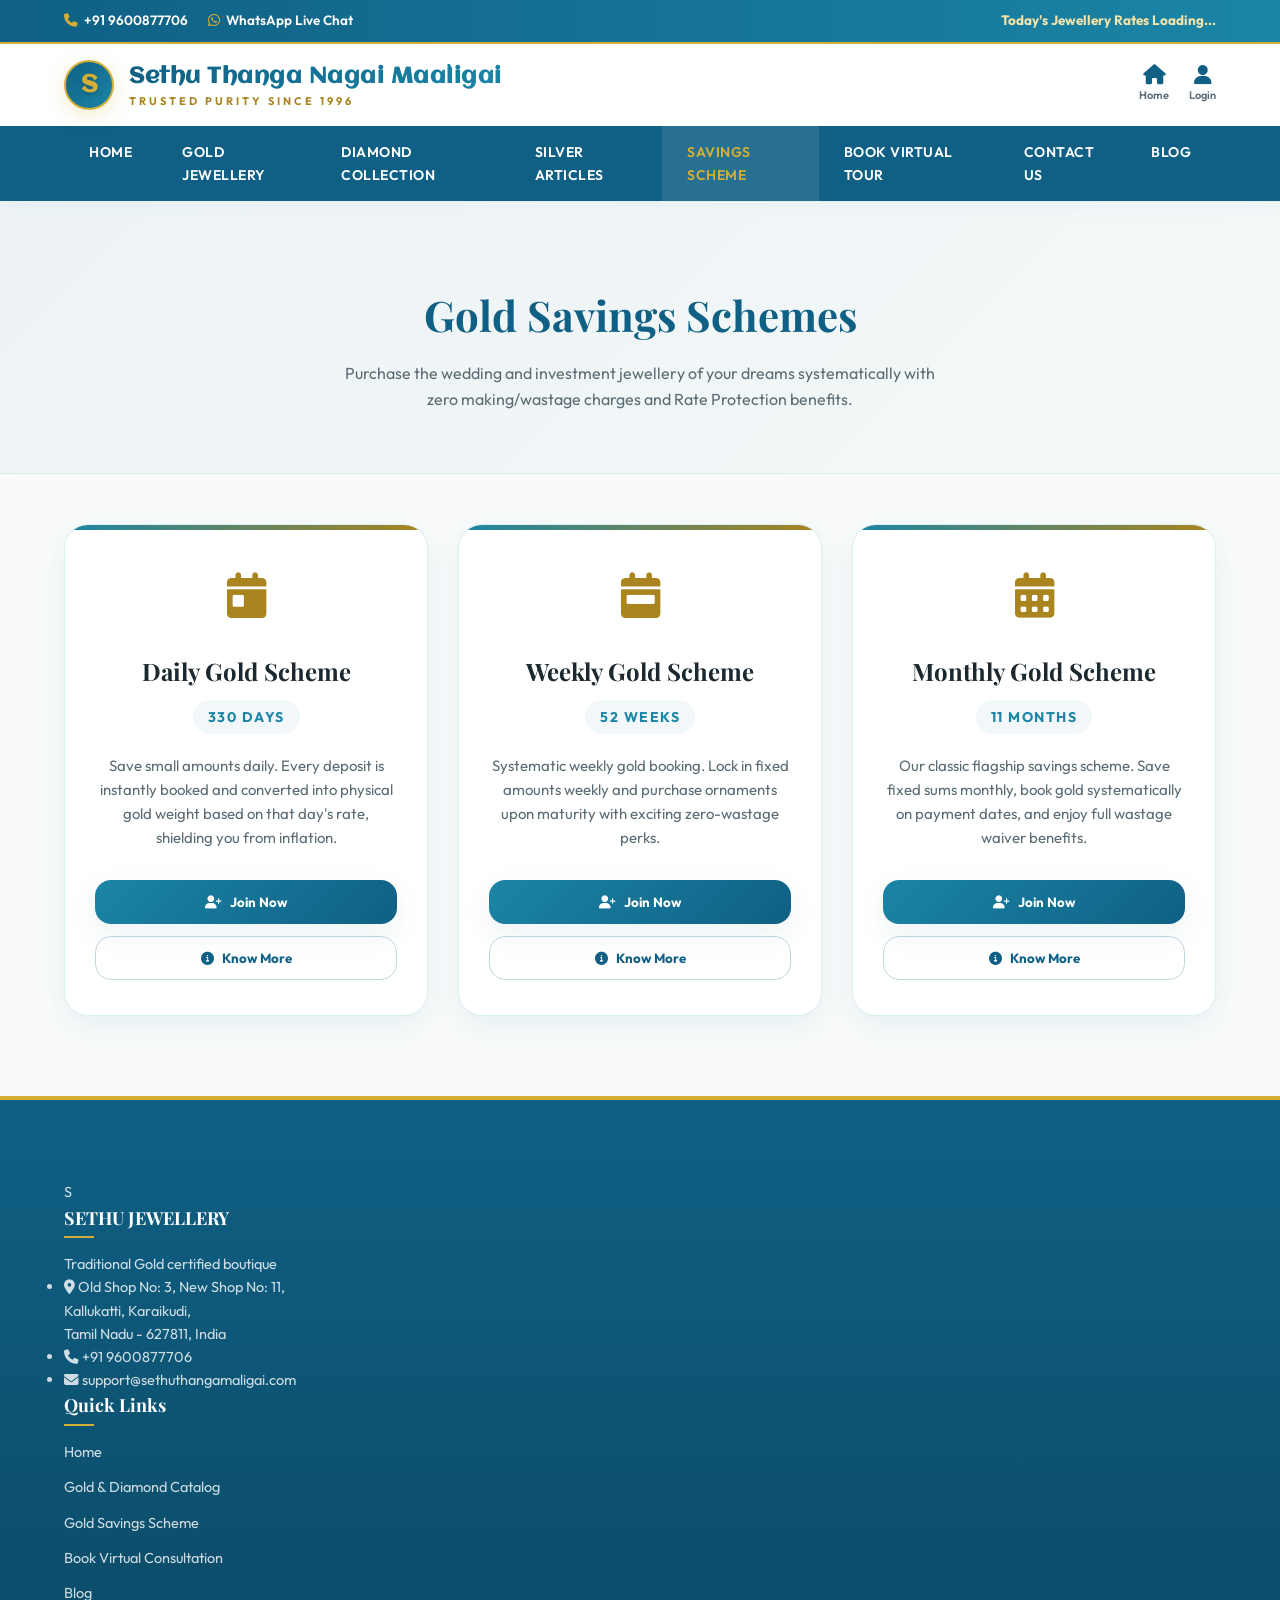
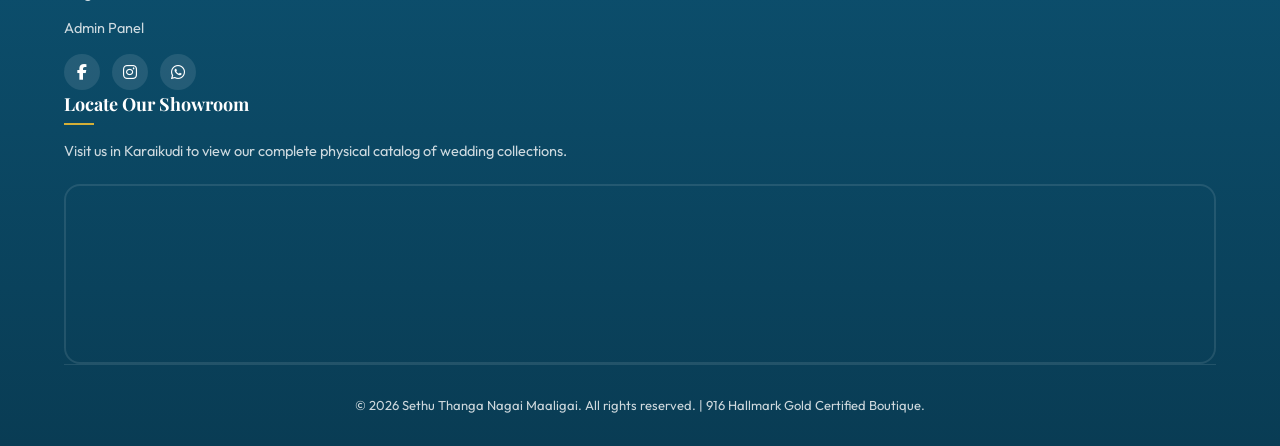
<file: project/scheme.html>
<!DOCTYPE html>
<html lang="en">
<head>
    <meta charset="utf-8">
    <meta name="viewport" content="width=device-width, initial-scale=1.0">
    <title>Sethu Jewellery | Gold Savings Schemes</title>
    
    <!-- Meta Tags for SEO -->
    <meta name="description" content="Secure your future gold purchases. Enroll in our Daily, Weekly, or Monthly Gold Savings Schemes with zero wastage benefits.">
    <meta name="author" content="Sethu Jewellery">
    
    <!-- Custom Style Sheet -->
    <link rel="stylesheet" href="index.css">
    
    <!-- FontAwesome & Outfit/Playfair fonts -->
    <link rel="stylesheet" href="https://cdnjs.cloudflare.com/ajax/libs/font-awesome/6.4.0/css/all.min.css">
    <style>
        /* Gold Schemes layout styles aligned with index.css styles */
        .scheme-hero {
            background: linear-gradient(135deg, rgba(15, 96, 132, 0.05) 0%, rgba(80, 178, 177, 0.03) 100%);
            padding: 80px 0 60px;
            text-align: center;
            border-bottom: 1px solid rgba(80, 178, 177, 0.15);
            margin-bottom: 50px;
        }
        
        .scheme-hero h1 {
            font-size: 42px;
            color: var(--teal-dark);
            margin-bottom: 12px;
        }
        
        .scheme-hero p {
            font-size: 16px;
            color: var(--text-muted);
            max-width: 600px;
            margin: 0 auto;
        }

        .scheme-grid {
            display: grid;
            grid-template-columns: repeat(auto-fit, minmax(320px, 1fr));
            gap: 30px;
            margin-bottom: 80px;
        }

        .scheme-card {
            background: var(--bg-card);
            border-radius: var(--radius-lg);
            border: 1px solid var(--border-glass);
            padding: 35px 30px;
            box-shadow: var(--shadow-soft);
            transition: var(--transition-smooth);
            text-align: center;
            display: flex;
            flex-direction: column;
            justify-content: space-between;
            position: relative;
            overflow: hidden;
        }

        .scheme-card::before {
            content: '';
            position: absolute;
            top: 0;
            left: 0;
            width: 100%;
            height: 5px;
            background: linear-gradient(90deg, var(--teal-mid), var(--gold-dark));
        }

        .scheme-card:hover {
            transform: translateY(-8px);
            box-shadow: var(--shadow-hover);
            border-color: rgba(80, 178, 177, 0.35);
        }

        .scheme-icon {
            font-size: 45px;
            color: var(--gold-dark);
            margin-bottom: 20px;
        }

        .scheme-card h3 {
            font-size: 24px;
            color: var(--text-dark);
            margin-bottom: 10px;
        }

        .scheme-duration {
            font-size: 14px;
            color: var(--teal-mid);
            font-weight: 700;
            text-transform: uppercase;
            letter-spacing: 1.5px;
            margin-bottom: 20px;
            background: rgba(15, 96, 132, 0.05);
            padding: 6px 15px;
            border-radius: 20px;
            display: inline-block;
        }

        .scheme-summary {
            font-size: 15px;
            color: var(--text-muted);
            line-height: 1.6;
            margin-bottom: 30px;
            min-height: 72px;
        }

        .scheme-actions {
            display: flex;
            flex-direction: column;
            gap: 12px;
        }

        .btn-scheme-join {
            background: linear-gradient(135deg, var(--teal-mid) 0%, var(--teal-dark) 100%);
            color: white;
            padding: 14px 24px;
            border-radius: var(--radius-md);
            font-weight: 700;
            border: none;
            cursor: pointer;
            transition: var(--transition-smooth);
            display: inline-flex;
            align-items: center;
            justify-content: center;
            gap: 8px;
            box-shadow: var(--shadow-soft);
        }

        .btn-scheme-join:hover {
            background: linear-gradient(135deg, var(--teal-light) 0%, var(--teal-mid) 100%);
            transform: translateY(-2px);
        }

        .btn-scheme-info {
            background: transparent;
            color: var(--teal-dark);
            border: 1px solid rgba(15, 96, 132, 0.25);
            padding: 13px 24px;
            border-radius: var(--radius-md);
            font-weight: 700;
            cursor: pointer;
            transition: var(--transition-smooth);
            display: inline-flex;
            align-items: center;
            justify-content: center;
            gap: 8px;
        }

        .btn-scheme-info:hover {
            background: rgba(15, 96, 132, 0.05);
            border-color: var(--teal-dark);
        }

        /* Rules Modals */
        .rules-modal {
            position: fixed;
            top: 0;
            left: 0;
            width: 100%;
            height: 100%;
            background: rgba(27, 40, 48, 0.6);
            backdrop-filter: blur(8px);
            z-index: 2000;
            display: flex;
            justify-content: center;
            align-items: center;
            opacity: 0;
            pointer-events: none;
            transition: all 0.4s ease;
        }

        .rules-modal.active {
            opacity: 1;
            pointer-events: auto;
        }

        .rules-card {
            background: var(--bg-card);
            width: 90%;
            max-width: 600px;
            max-height: 80vh;
            border-radius: var(--radius-lg);
            border: 1px solid var(--border-glass);
            box-shadow: 0 30px 60px rgba(15, 96, 132, 0.25);
            overflow-y: auto;
            position: relative;
            transform: translateY(30px);
            transition: all 0.4s cubic-bezier(0.16, 1, 0.3, 1);
            padding: 40px;
        }

        .rules-modal.active .rules-card {
            transform: translateY(0);
        }

        .rules-close {
            position: absolute;
            top: 20px;
            right: 20px;
            width: 32px;
            height: 32px;
            border-radius: 50%;
            background: #ffffff;
            border: 1px solid rgba(15, 96, 132, 0.15);
            color: var(--text-dark);
            font-size: 18px;
            display: grid;
            place-items: center;
            cursor: pointer;
            transition: var(--transition-smooth);
        }

        .rules-close:hover {
            background: var(--teal-dark);
            color: white;
            transform: rotate(90deg);
        }

        .rules-card h3 {
            font-size: 24px;
            color: var(--teal-dark);
            margin-bottom: 20px;
            border-bottom: 1px solid rgba(80, 178, 177, 0.15);
            padding-bottom: 10px;
        }

        .rules-list {
            list-style-type: none;
            padding: 0;
            margin: 0 0 25px 0;
        }

        .rules-list li {
            position: relative;
            padding-left: 25px;
            margin-bottom: 12px;
            font-size: 14px;
            color: var(--text-dark);
            line-height: 1.6;
        }

        .rules-list li i {
            position: absolute;
            left: 0;
            top: 4px;
            color: var(--gold-dark);
        }

        /* Registration Form Specific Modal */
        .register-modal-card {
            max-width: 650px;
        }

        .register-form-grid {
            display: grid;
            grid-template-columns: repeat(2, 1fr);
            gap: 20px;
            margin-top: 20px;
        }

        .form-full-width {
            grid-column: span 2;
        }

        .register-form-grid label {
            display: block;
            font-size: 13px;
            font-weight: 700;
            color: var(--text-dark);
            margin-bottom: 6px;
        }

        .register-form-grid input, .register-form-grid select, .register-form-grid textarea {
            width: 100%;
            padding: 10px 14px;
            border: 1px solid rgba(15, 96, 132, 0.2);
            border-radius: var(--radius-md);
            background: #ffffff;
            color: var(--text-dark);
            font-family: inherit;
            outline: none;
            transition: var(--transition-smooth);
        }

        .register-form-grid input:focus, .register-form-grid select:focus, .register-form-grid textarea:focus {
            border-color: var(--teal-mid);
            box-shadow: 0 0 0 3px rgba(27, 133, 166, 0.1);
        }

        .checkbox-group {
            display: flex;
            align-items: flex-start;
            gap: 10px;
            cursor: pointer;
            font-weight: 500 !important;
            font-size: 13px !important;
            color: var(--text-muted) !important;
        }

        .checkbox-group input {
            width: auto;
            margin-top: 3px;
        }

        .btn-row {
            display: flex;
            gap: 15px;
            margin-top: 10px;
        }

        .btn-scheme-back {
            background: transparent;
            color: var(--text-muted);
            border: 1px solid rgba(15, 96, 132, 0.2);
            padding: 14px 24px;
            border-radius: var(--radius-md);
            font-weight: 700;
            cursor: pointer;
            transition: var(--transition-smooth);
        }

        .btn-scheme-back:hover {
            background: rgba(15, 96, 132, 0.05);
            color: var(--text-dark);
        }
    </style>
</head>
<body>

    <!-- LIVE RATES TICKER TOP BAR -->
    <div class="top-bar-ticker">
        <div class="container">
            <div class="ticker-contact-info">
                <a href="tel:+919600877706" id="topBarPhone"><i class="fa-solid fa-phone"></i> +91 9600877706</a>
                <a href="https://wa.me/919600877706" target="_blank" id="topBarWhatsapp"><i class="fa-brands fa-whatsapp"></i> WhatsApp Live Chat</a>
            </div>
            <div style="font-weight: 700; color: var(--gold-light);" id="topBarRatesLabel">
                Today's Jewellery Rates Loading...
            </div>
        </div>
    </div>

    <!-- MAIN STICKY HEADER -->
    <header class="main-header">
        <div class="container">
            <div class="header-main-row">
                <!-- Brand identity -->
                <a href="index.html" class="brand-identity" id="brandLogoLink">
                    <div class="brand-emblem">S</div>
                    <div class="brand-meta">
                        <h1>Sethu Thanga Nagai Maaligai</h1>
                        <span>Trusted Purity since 1996</span>
                    </div>
                </a>

                <div class="header-actions">
                    <div class="header-action-btn" onclick="window.location.href='index.html#home'">
                        <i class="fa-solid fa-house"></i>
                        <span>Home</span>
                    </div>
                    <div class="header-action-btn" onclick="window.location.href='admin/'">
                        <i class="fa-solid fa-user"></i>
                        <span>Login</span>
                    </div>
                </div>
            </div>
        </div>

        <!-- NAVIGATION MENU BAR -->
        <div class="nav-bar-row">
            <div class="container">
                <ul class="nav-links">
                    <li><a href="index.html#home">Home</a></li>
                    <li><a href="index.html#collections">Gold Jewellery</a></li>
                    <li><a href="index.html#collections">Diamond Collection</a></li>
                    <li><a href="index.html#collections">Silver Articles</a></li>
                    <li class="active"><a href="scheme.html">Savings Scheme</a></li>
                    <li><a href="index.html#virtual-shopping">Book Virtual Tour</a></li>
                    <li><a href="index.html#showroom">Contact Us</a></li>
                    <li><a href="blog.html">Blog</a></li>
                </ul>
            </div>
        </div>
    </header>

    <!-- SCHEMES HERO HEADER -->
    <div class="scheme-hero">
        <div class="container">
            <h1>Gold Savings Schemes</h1>
            <p>Purchase the wedding and investment jewellery of your dreams systematically with zero making/wastage charges and Rate Protection benefits.</p>
        </div>
    </div>

    <!-- SCHEMES GRID -->
    <div class="container">
        <div class="scheme-grid">
            
            <!-- Scheme 1: Daily Gold -->
            <div class="scheme-card">
                <div>
                    <div class="scheme-icon"><i class="fa-solid fa-calendar-day"></i></div>
                    <h3>Daily Gold Scheme</h3>
                    <div class="scheme-duration">330 Days</div>
                    <p class="scheme-summary">Save small amounts daily. Every deposit is instantly booked and converted into physical gold weight based on that day's rate, shielding you from inflation.</p>
                </div>
                <div class="scheme-actions">
                    <button type="button" class="btn-scheme-join" onclick="openRegisterModal('Daily Gold Scheme (330 Days)')"><i class="fa-solid fa-user-plus"></i> Join Now</button>
                    <button type="button" class="btn-scheme-info" onclick="openRulesModal('daily')"><i class="fa-solid fa-circle-info"></i> Know More</button>
                </div>
            </div>

            <!-- Scheme 2: Weekly Gold -->
            <div class="scheme-card">
                <div>
                    <div class="scheme-icon"><i class="fa-solid fa-calendar-week"></i></div>
                    <h3>Weekly Gold Scheme</h3>
                    <div class="scheme-duration">52 Weeks</div>
                    <p class="scheme-summary">Systematic weekly gold booking. Lock in fixed amounts weekly and purchase ornaments upon maturity with exciting zero-wastage perks.</p>
                </div>
                <div class="scheme-actions">
                    <button type="button" class="btn-scheme-join" onclick="openRegisterModal('Weekly Gold Scheme (52 Weeks)')"><i class="fa-solid fa-user-plus"></i> Join Now</button>
                    <button type="button" class="btn-scheme-info" onclick="openRulesModal('weekly')"><i class="fa-solid fa-circle-info"></i> Know More</button>
                </div>
            </div>

            <!-- Scheme 3: Monthly Gold -->
            <div class="scheme-card">
                <div>
                    <div class="scheme-icon"><i class="fa-solid fa-calendar-days"></i></div>
                    <h3>Monthly Gold Scheme</h3>
                    <div class="scheme-duration">11 Months</div>
                    <p class="scheme-summary">Our classic flagship savings scheme. Save fixed sums monthly, book gold systematically on payment dates, and enjoy full wastage waiver benefits.</p>
                </div>
                <div class="scheme-actions">
                    <button type="button" class="btn-scheme-join" onclick="openRegisterModal('Monthly Gold Scheme (11 Months)')"><i class="fa-solid fa-user-plus"></i> Join Now</button>
                    <button type="button" class="btn-scheme-info" onclick="openRulesModal('monthly')"><i class="fa-solid fa-circle-info"></i> Know More</button>
                </div>
            </div>

        </div>
    </div>

    <!-- RULES MODAL: DAILY -->
    <div class="rules-modal" id="modalDailyRules">
        <div class="rules-card">
            <button type="button" class="rules-close" onclick="closeRulesModal('daily')">&times;</button>
            <h3>Daily Gold Scheme Rules</h3>
            <ul class="rules-list">
                <li><i class="fa-solid fa-circle-check"></i> <strong>Minimum Savings:</strong> The minimum daily saving amount is ₹100.</li>
                <li><i class="fa-solid fa-circle-check"></i> <strong>Gold Conversion:</strong> Cash payments are immediately converted into gold weight based on current market rates.</li>
                <li><i class="fa-solid fa-circle-check"></i> <strong>Duration:</strong> The duration of the scheme is exactly 330 days.</li>
                <li><i class="fa-solid fa-circle-check"></i> <strong>Redemption:</strong> Customers can redeem accumulated gold weight only as gold ornaments.</li>
                <li><i class="fa-solid fa-circle-check"></i> <strong>Applicable Billing:</strong> GST, making, wastage, and stone charges apply on redemption.</li>
                <li><i class="fa-solid fa-circle-check"></i> <strong>No Refund:</strong> Cash refund is strictly not allowed.</li>
                <li><i class="fa-solid fa-circle-check"></i> <strong>Jurisdiction:</strong> All transactions are subject to Karaikudi jurisdiction.</li>
            </ul>
        </div>
    </div>

    <!-- RULES MODAL: WEEKLY & MONTHLY -->
    <div class="rules-modal" id="modalWeeklyMonthlyRules">
        <div class="rules-card" style="max-width: 650px;">
            <button type="button" class="rules-close" onclick="closeRulesModal('weekly')">&times;</button>
            <h3 id="weeklyMonthlyRulesTitle">Weekly & Monthly Scheme Rules</h3>
            <ul class="rules-list">
                <li><i class="fa-solid fa-circle-check"></i> <strong>Fixed Installments:</strong> Choose from ₹500, ₹1,000, ₹1,500, ₹2,000, ₹2,500, ₹3,000, ₹5,000, ₹7,000, or ₹10,000.</li>
                <li><i class="fa-solid fa-circle-check"></i> <strong>Duration:</strong> Weekly scheme runs for 52 weeks. Monthly scheme runs for 11 months.</li>
                <li><i class="fa-solid fa-circle-check"></i> <strong>Gold Rate Booking:</strong> Gold weight is calculated based on the market rate on the date of each payment.</li>
                <li><i class="fa-solid fa-circle-check"></i> <strong>Scheme Benefit:</strong> No making charges or wastage charges (Vazhipadu) apply on accumulated gold weight upon maturity.</li>
                <li><i class="fa-solid fa-circle-check"></i> <strong>GST:</strong> 3% GST is payable on billing.</li>
                <li><i class="fa-solid fa-circle-check"></i> <strong>Early Discontinuation:</strong> No cash refund. In case of early closure, customer can purchase ornaments only for the amount paid, and scheme benefits (wastage waiver) are not applicable.</li>
                <li><i class="fa-solid fa-circle-check"></i> <strong>Early Closure Penalty:</strong> Early closure attracts normal making and wastage charges.</li>
                <li><i class="fa-solid fa-circle-check"></i> <strong>Extra Purchase:</strong> Purchasing jewellery beyond accumulated gold attracts normal making and wastage charges.</li>
                <li><i class="fa-solid fa-circle-check"></i> <strong>Payment Limit:</strong> Only one payment is allowed per payment period (week or month). Missed payments cannot be combined.</li>
                <li><i class="fa-solid fa-circle-check"></i> <strong>Jurisdiction:</strong> Subject to Karaikudi jurisdiction.</li>
            </ul>
        </div>
    </div>

    <!-- JOIN SCHEME REGISTRATION MODAL FORM -->
    <div class="rules-modal" id="modalRegisterForm">
        <div class="rules-card register-modal-card">
            <h3>Gold Scheme Registration</h3>
            
            <form id="schemeRegisterForm">
                <div class="register-form-grid">
                    
                    <!-- Selected Scheme -->
                    <div class="form-group form-full-width">
                        <label for="regScheme">Selected Scheme</label>
                        <select id="regScheme" name="scheme" required>
                            <option value="Daily Gold Scheme (330 Days)">Daily Gold Scheme (330 Days)</option>
                            <option value="Weekly Gold Scheme (52 Weeks)">Weekly Gold Scheme (52 Weeks)</option>
                            <option value="Monthly Gold Scheme (11 Months)">Monthly Gold Scheme (11 Months)</option>
                        </select>
                    </div>

                    <!-- Amount input dynamically updated by JS -->
                    <div class="form-group form-full-width" id="amountContainer">
                        <label for="regAmount">Saving Installment Amount (₹)</label>
                        <!-- Dynamic content injected here -->
                    </div>

                    <!-- Name -->
                    <div class="form-group">
                        <label for="regName">Full Name</label>
                        <input type="text" id="regName" name="name" placeholder="Enter your full name" required>
                    </div>

                    <!-- Phone Number -->
                    <div class="form-group">
                        <label for="regPhone">WhatsApp / Phone Number</label>
                        <input type="tel" id="regPhone" name="phone" placeholder="e.g. 9600877706" required>
                    </div>

                    <!-- Email -->
                    <div class="form-group">
                        <label for="regEmail">Email Address</label>
                        <input type="email" id="regEmail" name="email" placeholder="e.g. support@sethuthangamaligai.com" required>
                    </div>

                    <!-- Pincode -->
                    <div class="form-group">
                        <label for="regPincode">Pincode</label>
                        <input type="text" id="regPincode" name="pincode" placeholder="e.g. 627811" required>
                    </div>

                    <!-- City -->
                    <div class="form-group form-full-width">
                        <label for="regCity">City / Place</label>
                        <input type="text" id="regCity" name="city" placeholder="e.g. Karaikudi" required>
                    </div>

                    <!-- Address -->
                    <div class="form-group form-full-width">
                        <label for="regAddress">Full Residential Address</label>
                        <textarea id="regAddress" name="address" rows="3" placeholder="Enter your complete house number, street name, and area" required></textarea>
                    </div>

                    <!-- Terms checkbox -->
                    <div class="form-group form-full-width">
                        <label class="checkbox-group">
                            <input type="checkbox" id="regTerms" name="tc_accept" required>
                            I hereby accept the Gold Scheme business rules, terms & conditions, and agree to submit my registration details under Karaikudi jurisdiction.
                        </label>
                    </div>

                    <!-- Buttons -->
                    <div class="form-group form-full-width btn-row">
                        <button type="submit" class="btn-scheme-join" style="flex-grow: 1;"><i class="fa-solid fa-file-signature"></i> Join Scheme</button>
                        <button type="button" class="btn-scheme-back" onclick="closeRegisterModal()">Back</button>
                    </div>

                </div>
            </form>
        </div>
    </div>

    <!-- FOOTER SECTION -->
    <footer class="footer-wrap">
        <div class="container">
            <div class="footer-cols-grid">
                <!-- Col 1: Showroom Details -->
                <div class="footer-col">
                    <div class="footer-brand">
                        <span class="emblem">S</span>
                        <div>
                            <h4>SETHU JEWELLERY</h4>
                            <span>Traditional Gold certified boutique</span>
                        </div>
                    </div>
                    <ul class="footer-contact-info">
                        <li>
                            <i class="fa-solid fa-location-dot"></i>
                            <span>Old Shop No: 3, New Shop No: 11,<br>Kallukatti, Karaikudi,<br>Tamil Nadu - 627811, India</span>
                        </li>
                        <li>
                            <i class="fa-solid fa-phone"></i>
                            <span>+91 9600877706</span>
                        </li>
                        <li>
                            <i class="fa-solid fa-envelope"></i>
                            <span>support@sethuthangamaligai.com</span>
                        </li>
                    </ul>
                </div>

                <!-- Col 2: Navigation Links -->
                <div class="footer-col">
                    <h4>Quick Links</h4>
                    <ul class="footer-links-list">
                        <li><a href="index.html#home">Home</a></li>
                        <li><a href="index.html#collections">Gold & Diamond Catalog</a></li>
                        <li><a href="scheme.html">Gold Savings Scheme</a></li>
                        <li><a href="index.html#virtual-shopping">Book Virtual Consultation</a></li>
                        <li><a href="blog.html">Blog</a></li>
                        <li><a href="admin/">Admin Panel</a></li>
                    </ul>
                    <div class="social-links" style="margin-top: 15px;">
                        <a href="https://www.facebook.com/sethujewellers/" target="_blank" class="social-btn" aria-label="Facebook"><i class="fa-brands fa-facebook-f"></i></a>
                        <a href="https://www.instagram.com/sethuthanganagaimaaligai/" target="_blank" class="social-btn" aria-label="Instagram"><i class="fa-brands fa-instagram"></i></a>
                        <a href="https://wa.me/919600877706" target="_blank" class="social-btn" aria-label="WhatsApp"><i class="fa-brands fa-whatsapp"></i></a>
                    </div>
                </div>

                <!-- Col 3: Showroom Map -->
                <div class="footer-col">
                    <h4>Locate Our Showroom</h4>
                    <p>Visit us in Karaikudi to view our complete physical catalog of wedding collections.</p>
                    <div class="map-wrapper" style="margin-top: 10px;">
                        <iframe src="https://www.google.com/maps/embed?pb=!1m14!1m8!1m3!1d15713.53148129023!2d78.765314!3d10.067681!3m2!1i1024!2i768!4f13.1!3m3!1m2!1s0x3b00675f5761e7a1%3A0xa8ce43df1e9c0fb6!2sSETHU%20THANGA%20NAGAI%20MAALIGAI!5e0!3m2!1sen!2sin!4v1759156630582!5m2!1sen!2sin" allowfullscreen="" loading="lazy" referrerpolicy="no-referrer-when-downgrade" title="Google Map of Showroom Location"></iframe>
                    </div>
                </div>
            </div>

            <!-- Bottom Copyright -->
            <div class="footer-bottom">
                <p>&copy; 2026 Sethu Thanga Nagai Maaligai. All rights reserved. | 916 Hallmark Gold Certified Boutique.</p>
            </div>
        </div>
    </footer>

    <!-- JS Scripts -->
    <script src="scheme.js"></script>
</body>
</html>
</file>
<file: project/index.css>
@import url('https://fonts.googleapis.com/css2?family=Aclonica&family=Outfit:wght@300;400;500;600;700;800&family=Playfair+Display:ital,wght@0,400;0,600;0,700;0,900;1,400&display=swap');

/* CUSTOM DESIGN SYSTEM TOKENS */
:root {
    --teal-dark: #0f6084;
    --teal-mid: #1b85a6;
    --teal-light: #50b2b1;
    --gold-primary: #d4af37;
    --gold-dark: #aa841e;
    --gold-light: #f3e5ab;
    --text-dark: #1b2830;
    --text-muted: #5c6c74;
    --text-light: #ffffff;
    --bg-main: #f9fbfb;
    --bg-card: #ffffff;
    --bg-glass: rgba(255, 255, 255, 0.85);
    --border-glass: rgba(80, 178, 177, 0.2);
    --shadow-soft: 0 10px 30px rgba(15, 96, 132, 0.08);
    --shadow-gold: 0 5px 20px rgba(212, 175, 55, 0.25);
    --shadow-hover: 0 20px 40px rgba(15, 96, 132, 0.15);
    --radius-sm: 8px;
    --radius-md: 16px;
    --radius-lg: 24px;
    --transition-smooth: all 0.4s cubic-bezier(0.16, 1, 0.3, 1);
}

/* RESET & CORE STYLES */
* {
    margin: 0;
    padding: 0;
    box-sizing: border-box;
    scroll-behavior: smooth;
}

body {
    font-family: 'Outfit', sans-serif;
    background-color: var(--bg-main);
    color: var(--text-dark);
    line-height: 1.6;
    overflow-x: hidden;
}

h1, h2, h3, h4, h5, h6 {
    font-family: 'Playfair Display', serif;
    font-weight: 700;
}

a {
    text-decoration: none;
    color: inherit;
    transition: var(--transition-smooth);
}

button, input, select, textarea {
    font-family: inherit;
    outline: none;
}

/* CONTAINER */
.container {
    max-width: 1200px;
    margin: 0 auto;
    padding: 0 24px;
}

/* LIVE RATES TICKER TOP BAR */
.top-bar-ticker {
    background: linear-gradient(90deg, var(--teal-dark), var(--teal-mid));
    color: var(--text-light);
    font-size: 13.5px;
    font-weight: 500;
    padding: 10px 0;
    border-bottom: 2px solid var(--gold-primary);
    overflow: hidden;
    position: relative;
    z-index: 100;
}

.top-bar-ticker .container {
    display: flex;
    justify-content: space-between;
    align-items: center;
    gap: 20px;
}

.ticker-contact-info {
    display: flex;
    align-items: center;
    gap: 20px;
}

.ticker-contact-info a {
    display: flex;
    align-items: center;
    gap: 6px;
    font-weight: 600;
}

.ticker-contact-info a:hover {
    color: var(--gold-light);
}

.ticker-contact-info i {
    color: var(--gold-primary);
}

.live-ticker-wrap {
    flex: 1;
    overflow: hidden;
    white-space: nowrap;
    display: flex;
    align-items: center;
}

.live-indicator {
    display: flex;
    align-items: center;
    gap: 6px;
    background: rgba(255, 255, 255, 0.15);
    padding: 3px 10px;
    border-radius: 20px;
    font-size: 11px;
    font-weight: 700;
    letter-spacing: 0.5px;
    border: 1px solid rgba(255, 255, 255, 0.25);
    margin-right: 15px;
}

.live-indicator .pulse {
    width: 8px;
    height: 8px;
    background-color: #39ff14;
    border-radius: 50%;
    animation: pulseGlow 1.5s infinite;
}

.rates-marquee {
    display: inline-block;
    padding-left: 100%;
    animation: marquee 25s linear infinite;
}

.rates-marquee:hover {
    animation-play-state: paused;
}

.rates-marquee span {
    margin-right: 35px;
}

.rates-marquee .rate-val {
    color: var(--gold-light);
    font-family: 'Playfair Display', serif;
    font-weight: 700;
}

/* STICKY HEADER & BRANDING */
header {
    background: var(--bg-glass);
    backdrop-filter: blur(12px);
    -webkit-backdrop-filter: blur(12px);
    border-bottom: 1px solid var(--border-glass);
    position: sticky;
    top: 0;
    z-index: 99;
    box-shadow: 0 4px 20px rgba(15, 96, 132, 0.03);
    transition: var(--transition-smooth);
}

.header-main-row {
    display: flex;
    justify-content: space-between;
    align-items: center;
    padding: 16px 0;
}

/* EMBLEM AND LOGO */
.brand-identity {
    display: flex;
    align-items: center;
    gap: 15px;
}

.brand-emblem {
    width: 50px;
    height: 50px;
    background: linear-gradient(135deg, var(--teal-dark), var(--teal-mid));
    border-radius: 50%;
    display: flex;
    align-items: center;
    justify-content: center;
    border: 2px solid var(--gold-primary);
    box-shadow: var(--shadow-gold);
    color: var(--gold-primary);
    font-family: 'Aclonica', sans-serif;
    font-size: 24px;
    font-weight: bold;
    text-shadow: 0 2px 4px rgba(0,0,0,0.2);
}

.brand-meta h1 {
    font-family: 'Aclonica', sans-serif;
    font-size: 22px;
    background: linear-gradient(135deg, var(--teal-dark), var(--teal-mid));
    -webkit-background-clip: text;
    -webkit-text-fill-color: transparent;
    letter-spacing: 0.5px;
}

.brand-meta span {
    display: block;
    font-size: 11px;
    text-transform: uppercase;
    letter-spacing: 3px;
    color: var(--gold-dark);
    font-weight: 700;
    margin-top: -2px;
}

/* SEARCH AREA */
.search-box-wrap {
    flex: 0 1 380px;
    position: relative;
}

.search-box-wrap input {
    width: 100%;
    padding: 11px 20px;
    padding-right: 48px;
    background: rgba(80, 178, 177, 0.05);
    border: 1px solid rgba(80, 178, 177, 0.2);
    border-radius: 30px;
    color: var(--text-dark);
    font-size: 14px;
    transition: var(--transition-smooth);
}

.search-box-wrap input:focus {
    background: #ffffff;
    border-color: var(--teal-mid);
    box-shadow: 0 0 15px rgba(27, 133, 166, 0.1);
}

.search-box-wrap button {
    position: absolute;
    right: 5px;
    top: 50%;
    transform: translateY(-50%);
    width: 36px;
    height: 36px;
    border-radius: 50%;
    background: linear-gradient(135deg, var(--teal-dark), var(--teal-mid));
    border: none;
    color: white;
    cursor: pointer;
    display: flex;
    align-items: center;
    justify-content: center;
    transition: var(--transition-smooth);
}

.search-box-wrap button:hover {
    background: var(--gold-primary);
    color: var(--teal-dark);
}

/* HEADER USER ACTIONS */
.header-actions {
    display: flex;
    align-items: center;
    gap: 20px;
}

.header-action-btn {
    display: flex;
    flex-direction: column;
    align-items: center;
    font-size: 11px;
    font-weight: 600;
    color: var(--text-muted);
    cursor: pointer;
    position: relative;
}

.header-action-btn:hover {
    color: var(--teal-mid);
}

.header-action-btn i {
    font-size: 20px;
    color: var(--teal-dark);
    margin-bottom: 2px;
}

.header-action-btn .badge {
    position: absolute;
    top: -5px;
    right: -5px;
    background-color: var(--gold-primary);
    color: var(--teal-dark);
    font-size: 10px;
    font-weight: 800;
    width: 18px;
    height: 18px;
    border-radius: 50%;
    display: flex;
    align-items: center;
    justify-content: center;
}

.btn-whatsapp-inquiry {
    background: linear-gradient(135deg, #25D366, #128C7E);
    color: white;
    padding: 10px 18px;
    border-radius: 30px;
    font-weight: 600;
    font-size: 13.5px;
    display: flex;
    align-items: center;
    gap: 8px;
    box-shadow: 0 4px 15px rgba(37, 211, 102, 0.2);
}

.btn-whatsapp-inquiry:hover {
    transform: translateY(-2px);
    box-shadow: 0 6px 20px rgba(37, 211, 102, 0.3);
}

/* NAVIGATION MENU */
.nav-bar-row {
    background: var(--teal-dark);
    color: var(--text-light);
}

.nav-links {
    display: flex;
    justify-content: center;
    list-style: none;
}

.nav-links li {
    position: relative;
}

.nav-links a {
    display: block;
    padding: 15px 25px;
    font-weight: 600;
    font-size: 14px;
    text-transform: uppercase;
    letter-spacing: 0.5px;
}

.nav-links a:hover,
.nav-links li.active a {
    background: rgba(255, 255, 255, 0.1);
    color: var(--gold-primary);
}

/* MOBILE NAV HAMBURGER */
.mobile-nav-toggle {
    display: none;
    font-size: 24px;
    background: none;
    border: none;
    color: var(--teal-dark);
    cursor: pointer;
}

/* HERO SLIDER */
.hero-slider-container {
    height: 480px;
    position: relative;
    overflow: hidden;
    background: #000;
}

.hero-slide {
    position: absolute;
    top: 0;
    left: 0;
    width: 100%;
    height: 100%;
    opacity: 0;
    z-index: 1;
    transition: opacity 1s ease-in-out;
    background-size: cover;
    background-position: center;
    display: flex;
    align-items: center;
}

.hero-slide.active {
    opacity: 1;
    z-index: 2;
}

.hero-slide::after {
    content: '';
    position: absolute;
    top: 0;
    left: 0;
    width: 100%;
    height: 100%;
    background: linear-gradient(90deg, rgba(15, 96, 132, 0.8) 0%, rgba(15, 96, 132, 0.4) 50%, rgba(0, 0, 0, 0) 100%);
}

.hero-content {
    position: relative;
    z-index: 3;
    max-width: 600px;
    color: white;
}

.hero-content span {
    font-family: 'Aclonica', sans-serif;
    color: var(--gold-primary);
    text-transform: uppercase;
    letter-spacing: 2px;
    font-size: 14px;
    display: block;
    margin-bottom: 10px;
}

.hero-content h2 {
    font-size: 48px;
    line-height: 1.15;
    margin-bottom: 20px;
    text-shadow: 0 4px 10px rgba(0,0,0,0.3);
}

.hero-content p {
    font-size: 16px;
    margin-bottom: 30px;
    opacity: 0.9;
}

.btn-luxury {
    display: inline-block;
    background: linear-gradient(135deg, var(--gold-primary), var(--gold-dark));
    color: var(--teal-dark) !important;
    padding: 14px 30px;
    border-radius: 30px;
    font-weight: 700;
    font-size: 14px;
    text-transform: uppercase;
    letter-spacing: 1px;
    box-shadow: var(--shadow-gold);
    border: none;
    cursor: pointer;
}

.btn-luxury:hover {
    transform: translateY(-2px);
    box-shadow: 0 8px 25px rgba(212, 175, 55, 0.4);
    background: linear-gradient(135deg, var(--gold-light), var(--gold-primary));
}

.slider-dots {
    position: absolute;
    bottom: 20px;
    left: 50%;
    transform: translateX(-50%);
    z-index: 10;
    display: flex;
    gap: 10px;
}

.slider-dot {
    width: 12px;
    height: 12px;
    border-radius: 50%;
    background: rgba(255, 255, 255, 0.4);
    border: none;
    cursor: pointer;
}

.slider-dot.active {
    background: var(--gold-primary);
    box-shadow: var(--shadow-gold);
    transform: scale(1.2);
}

/* SECTION GLOBAL RULES */
.section-padding {
    padding: 80px 0;
}

.section-header {
    text-align: center;
    margin-bottom: 50px;
}

.section-header h2 {
    font-size: 36px;
    color: var(--teal-dark);
    margin-bottom: 10px;
    position: relative;
    display: inline-block;
}

.section-header h2::after {
    content: '';
    width: 60px;
    height: 3px;
    background-color: var(--gold-primary);
    position: absolute;
    bottom: -10px;
    left: 50%;
    transform: translateX(-50%);
}

.section-header p {
    color: var(--text-muted);
    font-size: 16px;
    margin-top: 15px;
}

/* CALCULATOR & LIVE RATES BLOCK */
.live-rates-calculator-row {
    display: grid;
    grid-template-columns: 1.2fr 0.8fr;
    gap: 40px;
}

.live-rates-card {
    background: var(--bg-card);
    border-radius: var(--radius-md);
    box-shadow: var(--shadow-soft);
    padding: 30px;
    border: 1px solid rgba(80, 178, 177, 0.1);
}

.rates-grid {
    display: grid;
    grid-template-columns: repeat(2, 1fr);
    gap: 20px;
    margin-top: 25px;
}

.rate-box {
    background: linear-gradient(135deg, rgba(80,178,177,0.03), rgba(15,96,132,0.06));
    border: 1px solid rgba(80, 178, 177, 0.15);
    border-radius: var(--radius-sm);
    padding: 20px;
    text-align: center;
    position: relative;
}

.rate-box::before {
    content: '';
    position: absolute;
    top: 0;
    left: 0;
    width: 4px;
    height: 100%;
    background: var(--teal-mid);
    border-radius: var(--radius-sm) 0 0 var(--radius-sm);
}

.rate-box.gold-22k::before { background: var(--gold-primary); }
.rate-box.gold-24k::before { background: var(--gold-dark); }
.rate-box.silver::before { background: #b0c4de; }

.rate-label {
    font-size: 12px;
    font-weight: 700;
    text-transform: uppercase;
    letter-spacing: 1px;
    color: var(--text-muted);
    display: block;
    margin-bottom: 5px;
}

.rate-price {
    font-family: 'Playfair Display', serif;
    font-size: 26px;
    font-weight: 900;
    color: var(--teal-dark);
}

.rate-change {
    font-size: 11px;
    font-weight: 600;
    margin-top: 5px;
    display: flex;
    align-items: center;
    justify-content: center;
    gap: 4px;
}

.rate-change.up { color: #25D366; }
.rate-change.down { color: #ff3333; }

.calculator-card {
    background: var(--bg-card);
    border-radius: var(--radius-md);
    box-shadow: var(--shadow-soft);
    padding: 30px;
    border: 1px solid rgba(212, 175, 55, 0.2);
    position: relative;
}

.calculator-card::before {
    content: '';
    position: absolute;
    top: -1px;
    left: 10%;
    right: 10%;
    height: 3px;
    background: var(--gold-primary);
    border-radius: 0 0 5px 5px;
}

.calc-title {
    font-size: 22px;
    color: var(--teal-dark);
    margin-bottom: 20px;
    display: flex;
    align-items: center;
    gap: 10px;
}

.calc-title i {
    color: var(--gold-primary);
}

.form-group {
    margin-bottom: 20px;
}

.form-group label {
    display: block;
    font-size: 13px;
    font-weight: 600;
    margin-bottom: 8px;
    color: var(--text-muted);
    text-transform: uppercase;
    letter-spacing: 0.5px;
}

.form-group select,
.form-group input {
    width: 100%;
    padding: 12px 16px;
    border: 1px solid rgba(80, 178, 177, 0.25);
    border-radius: var(--radius-sm);
    font-size: 15px;
    background: #ffffff;
    color: var(--text-dark);
    transition: var(--transition-smooth);
}

.form-group select:focus,
.form-group input:focus {
    border-color: var(--teal-mid);
    box-shadow: 0 0 10px rgba(27, 133, 166, 0.1);
}

.calc-result {
    background: linear-gradient(135deg, rgba(212,175,55,0.03), rgba(212,175,55,0.08));
    border: 1px dashed var(--gold-primary);
    border-radius: var(--radius-sm);
    padding: 20px;
    margin-top: 25px;
    text-align: center;
}

.calc-submit-btn {
    width: 100%;
    border: none;
    cursor: pointer;
    margin-bottom: 18px;
}

.calc-result span {
    font-size: 13px;
    font-weight: 600;
    color: var(--text-muted);
    display: block;
    text-transform: uppercase;
    letter-spacing: 0.5px;
}

.calc-result-price {
    font-family: 'Playfair Display', serif;
    font-size: 32px;
    font-weight: 900;
    color: var(--gold-dark);
    margin: 5px 0;
}

.calc-result-details {
    font-size: 11.5px;
    color: var(--text-muted);
    line-height: 1.4;
}

/* CATEGORY CIRCLES SHOWCASE */
.categories-circles-row {
    display: flex;
    justify-content: space-between;
    flex-wrap: wrap;
    gap: 20px;
}

.category-circle-card {
    flex: 1 1 150px;
    display: flex;
    flex-direction: column;
    align-items: center;
    cursor: pointer;
    text-align: center;
}

.circle-img-wrap {
    width: 140px;
    height: 140px;
    border-radius: 50%;
    background: white;
    border: 3px solid rgba(80, 178, 177, 0.15);
    display: flex;
    align-items: center;
    justify-content: center;
    box-shadow: var(--shadow-soft);
    position: relative;
    overflow: hidden;
    transition: var(--transition-smooth);
}

.circle-img-wrap::after {
    content: '';
    position: absolute;
    top: 0;
    left: 0;
    width: 100%;
    height: 100%;
    border-radius: 50%;
    border: 0px solid var(--gold-primary);
    transition: var(--transition-smooth);
}

.circle-img-wrap img {
    width: 85%;
    height: 85%;
    object-fit: contain;
    transition: var(--transition-smooth);
}

.circle-icon {
    font-size: 40px;
    color: var(--teal-dark);
    transition: var(--transition-smooth);
}

.category-circle-card:hover .circle-img-wrap {
    border-color: var(--gold-primary);
    transform: translateY(-5px);
    box-shadow: var(--shadow-gold);
}

.category-circle-card:hover .circle-img-wrap::after {
    border-width: 3px;
}

.category-circle-card:hover img {
    transform: scale(1.1);
}

.category-circle-card:hover .circle-icon {
    color: var(--gold-primary);
    transform: scale(1.1);
}

.category-circle-card h4 {
    margin-top: 15px;
    font-size: 15px;
    font-weight: 600;
    color: var(--text-dark);
    text-transform: uppercase;
    letter-spacing: 0.5px;
    transition: var(--transition-smooth);
}

.category-circle-card:hover h4 {
    color: var(--teal-mid);
}

/* PRODUCT SHOWCASE (FILTER GRID) */
.filter-tabs-row {
    display: flex;
    justify-content: center;
    gap: 12px;
    flex-wrap: wrap;
    margin-bottom: 40px;
}

.filter-tab {
    padding: 10px 24px;
    border-radius: 30px;
    background: white;
    border: 1px solid rgba(80, 178, 177, 0.15);
    font-weight: 600;
    font-size: 14px;
    color: var(--text-dark);
    cursor: pointer;
    box-shadow: var(--shadow-soft);
    transition: var(--transition-smooth);
}

.filter-tab:hover,
.filter-tab.active {
    background: linear-gradient(135deg, var(--teal-dark), var(--teal-mid));
    color: white;
    border-color: transparent;
    box-shadow: 0 5px 15px rgba(15, 96, 132, 0.2);
}

.products-grid {
    display: grid;
    grid-template-columns: repeat(auto-fill, minmax(260px, 1fr));
    gap: 30px;
}

.product-card {
    background: var(--bg-card);
    border-radius: var(--radius-md);
    border: 1px solid rgba(80, 178, 177, 0.1);
    box-shadow: var(--shadow-soft);
    overflow: hidden;
    position: relative;
    transition: var(--transition-smooth);
    display: flex;
    flex-direction: column;
}

.product-card:hover {
    transform: translateY(-8px);
    box-shadow: var(--shadow-hover);
    border-color: rgba(212, 175, 55, 0.3);
}

.product-image-area {
    height: 240px;
    position: relative;
    overflow: hidden;
    background: #fafafc;
    display: flex;
    align-items: center;
    justify-content: center;
}

.product-image-area img {
    max-width: 90%;
    max-height: 90%;
    object-fit: contain;
    transition: var(--transition-smooth);
}

.product-card:hover .product-image-area img {
    transform: scale(1.08);
}

.product-badge {
    position: absolute;
    top: 15px;
    left: 15px;
    background: linear-gradient(135deg, var(--gold-primary), var(--gold-dark));
    color: var(--teal-dark);
    padding: 4px 10px;
    border-radius: 4px;
    font-size: 11px;
    font-weight: 800;
    text-transform: uppercase;
    letter-spacing: 0.5px;
}

.product-card-actions {
    position: absolute;
    bottom: -50px;
    left: 0;
    width: 100%;
    display: flex;
    justify-content: center;
    gap: 10px;
    padding: 15px;
    background: rgba(255, 255, 255, 0.85);
    backdrop-filter: blur(5px);
    transition: var(--transition-smooth);
    z-index: 10;
}

.product-card:hover .product-card-actions {
    bottom: 0;
}

.product-btn-circle {
    width: 40px;
    height: 40px;
    border-radius: 50%;
    background: white;
    color: var(--teal-dark);
    border: 1px solid rgba(80, 178, 177, 0.2);
    display: flex;
    align-items: center;
    justify-content: center;
    cursor: pointer;
    box-shadow: var(--shadow-soft);
    transition: var(--transition-smooth);
}

.product-btn-circle:hover {
    background: var(--teal-dark);
    color: white;
    transform: scale(1.1);
}

.product-card-info {
    padding: 20px;
    display: flex;
    flex-direction: column;
    flex-grow: 1;
}

.product-category-label {
    font-size: 11px;
    text-transform: uppercase;
    letter-spacing: 1px;
    color: var(--text-muted);
    font-weight: 700;
    margin-bottom: 5px;
}

.product-title {
    font-size: 17px;
    color: var(--text-dark);
    margin-bottom: 10px;
    font-weight: 600;
}

.product-meta-specs {
    display: flex;
    justify-content: space-between;
    border-top: 1px solid rgba(80, 178, 177, 0.1);
    border-bottom: 1px solid rgba(80, 178, 177, 0.1);
    padding: 8px 0;
    margin-bottom: 15px;
    font-size: 12.5px;
    color: var(--text-muted);
}

.spec-item span {
    font-weight: 600;
    color: var(--text-dark);
}

.product-price-row {
    display: flex;
    justify-content: space-between;
    align-items: center;
    margin-top: auto;
}

.product-price {
    font-family: 'Playfair Display', serif;
    font-size: 20px;
    font-weight: 900;
    color: var(--teal-dark);
}

.btn-inquire-whatsapp {
    background: #25D366;
    color: white;
    width: 38px;
    height: 38px;
    border-radius: 50%;
    display: flex;
    align-items: center;
    justify-content: center;
    font-size: 18px;
    box-shadow: 0 4px 10px rgba(37, 211, 102, 0.25);
    transition: var(--transition-smooth);
}

.btn-inquire-whatsapp:hover {
    background: #128C7E;
    transform: scale(1.1);
}

/* CHIT SAVINGS SCHEME SECTON */
.scheme-bg-row {
    background: linear-gradient(135deg, rgba(80, 178, 177, 0.05), rgba(15, 96, 132, 0.08));
    border-radius: var(--radius-lg);
    border: 1px solid rgba(80, 178, 177, 0.15);
    padding: 50px;
    display: grid;
    grid-template-columns: 1fr 1.1fr;
    gap: 50px;
    align-items: center;
}

.scheme-text-area h3 {
    font-size: 32px;
    color: var(--teal-dark);
    margin-bottom: 15px;
}

.scheme-text-area .scheme-badge {
    display: inline-block;
    background: linear-gradient(135deg, var(--gold-primary), var(--gold-dark));
    color: var(--teal-dark);
    padding: 5px 15px;
    border-radius: 20px;
    font-size: 12px;
    font-weight: 800;
    text-transform: uppercase;
    letter-spacing: 1px;
    margin-bottom: 20px;
}

.scheme-text-area p {
    color: var(--text-muted);
    font-size: 16px;
    margin-bottom: 25px;
}

.scheme-features-list {
    list-style: none;
    margin-bottom: 30px;
}

.scheme-features-list li {
    display: flex;
    align-items: center;
    gap: 12px;
    font-size: 15px;
    margin-bottom: 12px;
    font-weight: 500;
}

.scheme-features-list i {
    color: #25D366;
    font-size: 18px;
}

.scheme-calculator-container {
    background: white;
    border-radius: var(--radius-md);
    padding: 35px;
    box-shadow: var(--shadow-soft);
    border: 1px solid rgba(212, 175, 55, 0.2);
}

.scheme-slider-group {
    margin-bottom: 25px;
}

.scheme-slider-group label {
    display: flex;
    justify-content: space-between;
    font-size: 14px;
    font-weight: 600;
    color: var(--text-muted);
    margin-bottom: 10px;
}

.scheme-slider-group label span.highlight-val {
    color: var(--teal-dark);
    font-weight: 700;
    font-size: 16px;
}

.scheme-slider-group input[type="range"] {
    width: 100%;
    height: 6px;
    background: rgba(80, 178, 177, 0.2);
    border-radius: 5px;
    outline: none;
    -webkit-appearance: none;
}

.scheme-slider-group input[type="range"]::-webkit-slider-thumb {
    -webkit-appearance: none;
    width: 20px;
    height: 20px;
    border-radius: 50%;
    background: var(--gold-primary);
    border: 2px solid white;
    box-shadow: var(--shadow-gold);
    cursor: pointer;
    transition: var(--transition-smooth);
}

.scheme-slider-group input[type="range"]::-webkit-slider-thumb:hover {
    transform: scale(1.2);
    background: var(--gold-dark);
}

.scheme-results-board {
    background: linear-gradient(135deg, rgba(80,178,177,0.03), rgba(15,96,132,0.06));
    border-radius: var(--radius-sm);
    padding: 20px;
    border: 1px solid rgba(80, 178, 177, 0.15);
}

.board-row {
    display: flex;
    justify-content: space-between;
    padding: 10px 0;
    border-bottom: 1px solid rgba(80, 178, 177, 0.1);
    font-size: 14px;
}

.board-row:last-child {
    border-bottom: none;
    padding-top: 15px;
}

.board-row span.label {
    color: var(--text-muted);
    font-weight: 500;
}

.board-row span.val {
    font-weight: 700;
    color: var(--text-dark);
}

.board-row.highlighted-row span.label {
    color: var(--gold-dark);
    font-size: 16px;
    font-weight: 700;
}

.board-row.highlighted-row span.val {
    font-family: 'Playfair Display', serif;
    font-size: 24px;
    color: var(--teal-dark);
    font-weight: 900;
}

/* VIRTUAL SHOPPING & APPOINTMENT */
.virtual-shop-grid {
    display: grid;
    grid-template-columns: 0.9fr 1.1fr;
    gap: 50px;
    align-items: center;
}

.virtual-shop-visual {
    position: relative;
    border-radius: var(--radius-lg);
    overflow: hidden;
    box-shadow: var(--shadow-soft);
    height: 380px;
}

.virtual-shop-visual img {
    width: 100%;
    height: 100%;
    object-fit: cover;
}

.visual-overlay-card {
    position: absolute;
    bottom: 30px;
    left: 30px;
    right: 30px;
    background: rgba(15, 96, 132, 0.9);
    backdrop-filter: blur(10px);
    border-radius: var(--radius-md);
    padding: 20px 25px;
    color: white;
    border: 1px solid rgba(255, 255, 255, 0.15);
}

.visual-overlay-card h4 {
    font-size: 18px;
    margin-bottom: 8px;
    color: var(--gold-primary);
}

.visual-overlay-card p {
    font-size: 13px;
    opacity: 0.9;
}

.booking-form-card {
    background: white;
    border-radius: var(--radius-lg);
    padding: 40px;
    box-shadow: var(--shadow-soft);
    border: 1px solid rgba(80, 178, 177, 0.15);
}

.booking-form-grid {
    display: grid;
    grid-template-columns: repeat(2, 1fr);
    gap: 20px;
}

.form-full-width {
    grid-column: span 2;
}

/* FOOTER AREA */
footer {
    background: linear-gradient(180deg, var(--teal-dark), #093c54);
    color: rgba(255, 255, 255, 0.8);
    padding: 80px 0 30px 0;
    font-size: 14.5px;
    border-top: 4px solid var(--gold-primary);
}

.footer-grid {
    display: grid;
    grid-template-columns: 1.2fr 0.8fr 1fr;
    gap: 50px;
    margin-bottom: 60px;
}

.footer-col h3 {
    font-family: 'Aclonica', sans-serif;
    font-size: 20px;
    color: var(--gold-primary);
    margin-bottom: 20px;
}

.footer-col h4 {
    font-size: 18px;
    color: white;
    margin-bottom: 20px;
    position: relative;
}

.footer-col h4::after {
    content: '';
    position: absolute;
    bottom: -6px;
    left: 0;
    width: 30px;
    height: 2px;
    background: var(--gold-primary);
}

.footer-col p {
    line-height: 1.7;
    margin-bottom: 20px;
}

.footer-contact-list {
    list-style: none;
}

.footer-contact-list li {
    display: flex;
    align-items: flex-start;
    gap: 12px;
    margin-bottom: 15px;
}

.footer-contact-list i {
    color: var(--gold-primary);
    font-size: 16px;
    margin-top: 4px;
}

.footer-links-list {
    list-style: none;
}

.footer-links-list li {
    margin-bottom: 12px;
}

.footer-links-list a:hover {
    color: var(--gold-primary);
    padding-left: 5px;
}

.map-wrapper {
    border-radius: var(--radius-md);
    overflow: hidden;
    border: 2px solid rgba(255,255,255,0.1);
    height: 180px;
}

.map-wrapper iframe {
    width: 100%;
    height: 100%;
    border: none;
}

.social-links {
    display: flex;
    gap: 12px;
    margin-top: 20px;
}

.social-btn {
    width: 36px;
    height: 36px;
    border-radius: 50%;
    background: rgba(255, 255, 255, 0.1);
    color: white;
    display: flex;
    align-items: center;
    justify-content: center;
    font-size: 16px;
    transition: var(--transition-smooth);
}

.social-btn:hover {
    background: var(--gold-primary);
    color: var(--teal-dark);
    transform: translateY(-3px);
}

.footer-bottom {
    border-top: 1px solid rgba(255, 255, 255, 0.1);
    padding-top: 30px;
    text-align: center;
    font-size: 13px;
}

/* DYNAMIC QUICK VIEW MODAL */
.modal-overlay {
    position: fixed;
    top: 0;
    left: 0;
    width: 100%;
    height: 100%;
    background: rgba(11, 26, 32, 0.6);
    backdrop-filter: blur(4px);
    z-index: 1000;
    display: flex;
    align-items: center;
    justify-content: center;
    opacity: 0;
    pointer-events: none;
    transition: var(--transition-smooth);
}

.modal-overlay.active {
    opacity: 1;
    pointer-events: auto;
}

.modal-card {
    background: white;
    border-radius: var(--radius-lg);
    width: 90%;
    max-width: 800px;
    box-shadow: 0 25px 50px rgba(0,0,0,0.3);
    overflow: hidden;
    transform: translateY(30px);
    transition: var(--transition-smooth);
    border: 1px solid rgba(212, 175, 55, 0.2);
}

.modal-overlay.active .modal-card {
    transform: translateY(0);
}

.modal-body {
    display: grid;
    grid-template-columns: 1fr 1fr;
    position: relative;
}

.modal-close-btn {
    position: absolute;
    top: 15px;
    right: 15px;
    width: 32px;
    height: 32px;
    background: #f1f5f9;
    border: none;
    border-radius: 50%;
    display: flex;
    align-items: center;
    justify-content: center;
    cursor: pointer;
    font-size: 16px;
    z-index: 10;
    transition: var(--transition-smooth);
}

.modal-close-btn:hover {
    background: var(--gold-primary);
    color: var(--teal-dark);
}

.modal-img-wrap {
    background: #fafafc;
    padding: 40px;
    display: flex;
    align-items: center;
    justify-content: center;
}

.modal-img-wrap img {
    max-width: 100%;
    max-height: 350px;
    object-fit: contain;
}

.modal-info-wrap {
    padding: 40px;
    display: flex;
    flex-direction: column;
}

.modal-info-wrap h3 {
    font-size: 26px;
    color: var(--teal-dark);
    margin-bottom: 15px;
}

.modal-specs-table {
    margin-bottom: 25px;
}

.modal-spec-row {
    display: flex;
    justify-content: space-between;
    padding: 10px 0;
    border-bottom: 1px solid rgba(80, 178, 177, 0.1);
    font-size: 14px;
}

.modal-spec-row span.label {
    color: var(--text-muted);
    font-weight: 500;
}

.modal-spec-row span.val {
    font-weight: 700;
    color: var(--text-dark);
}

.modal-price-box {
    margin-top: auto;
    padding: 15px 20px;
    background: linear-gradient(135deg, rgba(80,178,177,0.03), rgba(15,96,132,0.06));
    border-radius: var(--radius-sm);
    display: flex;
    justify-content: space-between;
    align-items: center;
    border: 1px solid rgba(80, 178, 177, 0.15);
}

.modal-price-box .price-title {
    font-size: 12px;
    color: var(--text-muted);
    font-weight: 700;
    text-transform: uppercase;
}

.modal-price-box .price-val {
    font-family: 'Playfair Display', serif;
    font-size: 24px;
    font-weight: 900;
    color: var(--teal-dark);
}

.modal-action-row {
    display: grid;
    grid-template-columns: 1fr auto;
    gap: 15px;
    margin-top: 25px;
}

.modal-whatsapp-btn {
    background: #25D366;
    color: white;
    padding: 12px;
    border-radius: var(--radius-sm);
    font-weight: 600;
    font-size: 14.5px;
    display: flex;
    align-items: center;
    justify-content: center;
    gap: 10px;
    box-shadow: 0 4px 15px rgba(37, 211, 102, 0.2);
}

.modal-whatsapp-btn:hover {
    background: #128C7E;
}

.modal-add-cart-btn {
    background: var(--teal-dark);
    color: white;
    padding: 12px 20px;
    border-radius: var(--radius-sm);
    border: none;
    font-weight: 600;
    cursor: pointer;
    transition: var(--transition-smooth);
}

.modal-add-cart-btn:hover {
    background: var(--teal-mid);
}

/* CART DRAWER */
.cart-drawer-overlay {
    position: fixed;
    top: 0;
    left: 0;
    width: 100%;
    height: 100%;
    background: rgba(11, 26, 32, 0.6);
    z-index: 1000;
    display: flex;
    justify-content: flex-end;
    opacity: 0;
    pointer-events: none;
    transition: var(--transition-smooth);
}

.cart-drawer-overlay.active {
    opacity: 1;
    pointer-events: auto;
}

.cart-drawer {
    width: 100%;
    max-width: 420px;
    background: white;
    height: 100%;
    box-shadow: -10px 0 40px rgba(0,0,0,0.15);
    display: flex;
    flex-direction: column;
    transform: translateX(100%);
    transition: var(--transition-smooth);
}

.cart-drawer-overlay.active .cart-drawer {
    transform: translateX(0);
}

.cart-header {
    padding: 24px;
    border-bottom: 1px solid rgba(80, 178, 177, 0.15);
    display: flex;
    justify-content: space-between;
    align-items: center;
}

.cart-header h3 {
    font-size: 20px;
    color: var(--teal-dark);
}

.cart-close-btn {
    font-size: 20px;
    background: none;
    border: none;
    cursor: pointer;
    color: var(--text-muted);
}

.cart-items-container {
    flex-grow: 1;
    overflow-y: auto;
    padding: 24px;
}

.cart-empty-state {
    display: flex;
    flex-direction: column;
    align-items: center;
    justify-content: center;
    height: 60%;
    color: var(--text-muted);
    text-align: center;
}

.cart-empty-state i {
    font-size: 50px;
    color: rgba(80, 178, 177, 0.3);
    margin-bottom: 15px;
}

.cart-item {
    display: grid;
    grid-template-columns: 70px 1fr auto;
    gap: 15px;
    padding: 15px 0;
    border-bottom: 1px solid rgba(80, 178, 177, 0.1);
    align-items: center;
}

.cart-item img {
    width: 60px;
    height: 60px;
    object-fit: contain;
    border-radius: var(--radius-sm);
    background: #fafafc;
}

.cart-item-title {
    font-weight: 600;
    font-size: 14.5px;
    color: var(--text-dark);
}

.cart-item-meta {
    font-size: 12px;
    color: var(--text-muted);
}

.cart-item-price {
    font-family: 'Playfair Display', serif;
    font-weight: 700;
    color: var(--teal-dark);
}

.cart-item-remove {
    background: none;
    border: none;
    color: #ff3333;
    cursor: pointer;
    font-size: 14px;
}

.cart-footer {
    padding: 24px;
    border-top: 1px solid rgba(80, 178, 177, 0.15);
    background: #fafafc;
}

.cart-summary-row {
    display: flex;
    justify-content: space-between;
    font-weight: 600;
    margin-bottom: 15px;
    font-size: 15px;
}

.cart-total-price {
    font-family: 'Playfair Display', serif;
    font-size: 22px;
    color: var(--teal-dark);
    font-weight: 900;
}

.btn-checkout {
    display: block;
    width: 100%;
    background: linear-gradient(135deg, var(--teal-dark), var(--teal-mid));
    color: white;
    text-align: center;
    padding: 14px;
    border-radius: var(--radius-sm);
    font-weight: 600;
    margin-bottom: 10px;
}

.btn-checkout:hover {
    background: var(--teal-dark);
    box-shadow: 0 4px 15px rgba(15, 96, 132, 0.2);
}

/* ANIMATIONS */
@keyframes pulseGlow {
    0% { transform: scale(0.9); box-shadow: 0 0 0 0 rgba(57, 255, 20, 0.7); }
    70% { transform: scale(1); box-shadow: 0 0 0 8px rgba(57, 255, 20, 0); }
    100% { transform: scale(0.9); box-shadow: 0 0 0 0 rgba(57, 255, 20, 0); }
}

@keyframes marquee {
    0% { transform: translate3d(0, 0, 0); }
    100% { transform: translate3d(-100%, 0, 0); }
}

/* RESPONSIVE DESIGN */
@media (max-width: 991px) {
    .live-rates-calculator-row {
        grid-template-columns: 1fr;
    }
    
    .scheme-bg-row {
        grid-template-columns: 1fr;
        padding: 30px;
    }
    
    .virtual-shop-grid {
        grid-template-columns: 1fr;
    }
    
    .footer-grid {
        grid-template-columns: 1fr 1fr;
    }
    
    .footer-col:last-child {
        grid-column: span 2;
    }
}

@media (max-width: 768px) {
    .top-bar-ticker .container {
        flex-direction: column;
        align-items: center;
        gap: 8px;
        text-align: center;
    }
    
    .header-main-row {
        flex-direction: column;
        gap: 15px;
        align-items: stretch;
    }
    
    .brand-identity {
        justify-content: center;
    }
    
    .search-box-wrap {
        flex: 1 1 auto;
    }
    
    .header-actions {
        justify-content: center;
    }
    
    .nav-bar-row {
        display: none; /* Mobile navigation will be toggled */
    }
    
    .mobile-nav-toggle {
        display: block;
        position: absolute;
        right: 24px;
        top: 24px;
    }
    
    .hero-slider-container {
        height: 380px;
    }
    
    .hero-content h2 {
        font-size: 32px;
    }
    
    .booking-form-grid {
        grid-template-columns: 1fr;
    }
    
    .form-full-width {
        grid-column: span 1;
    }
    
    .modal-body {
        grid-template-columns: 1fr;
    }
    
    .modal-info-wrap {
        padding: 24px;
    }
    
    .modal-img-wrap {
        padding: 24px;
    }
}

@media (max-width: 480px) {
    .rates-grid {
        grid-template-columns: 1fr;
    }
    
    .footer-grid {
        grid-template-columns: 1fr;
    }
    
    .footer-col:last-child {
        grid-column: span 1;
    }
    
    .categories-circles-row {
        justify-content: center;
    }
}
</file>
